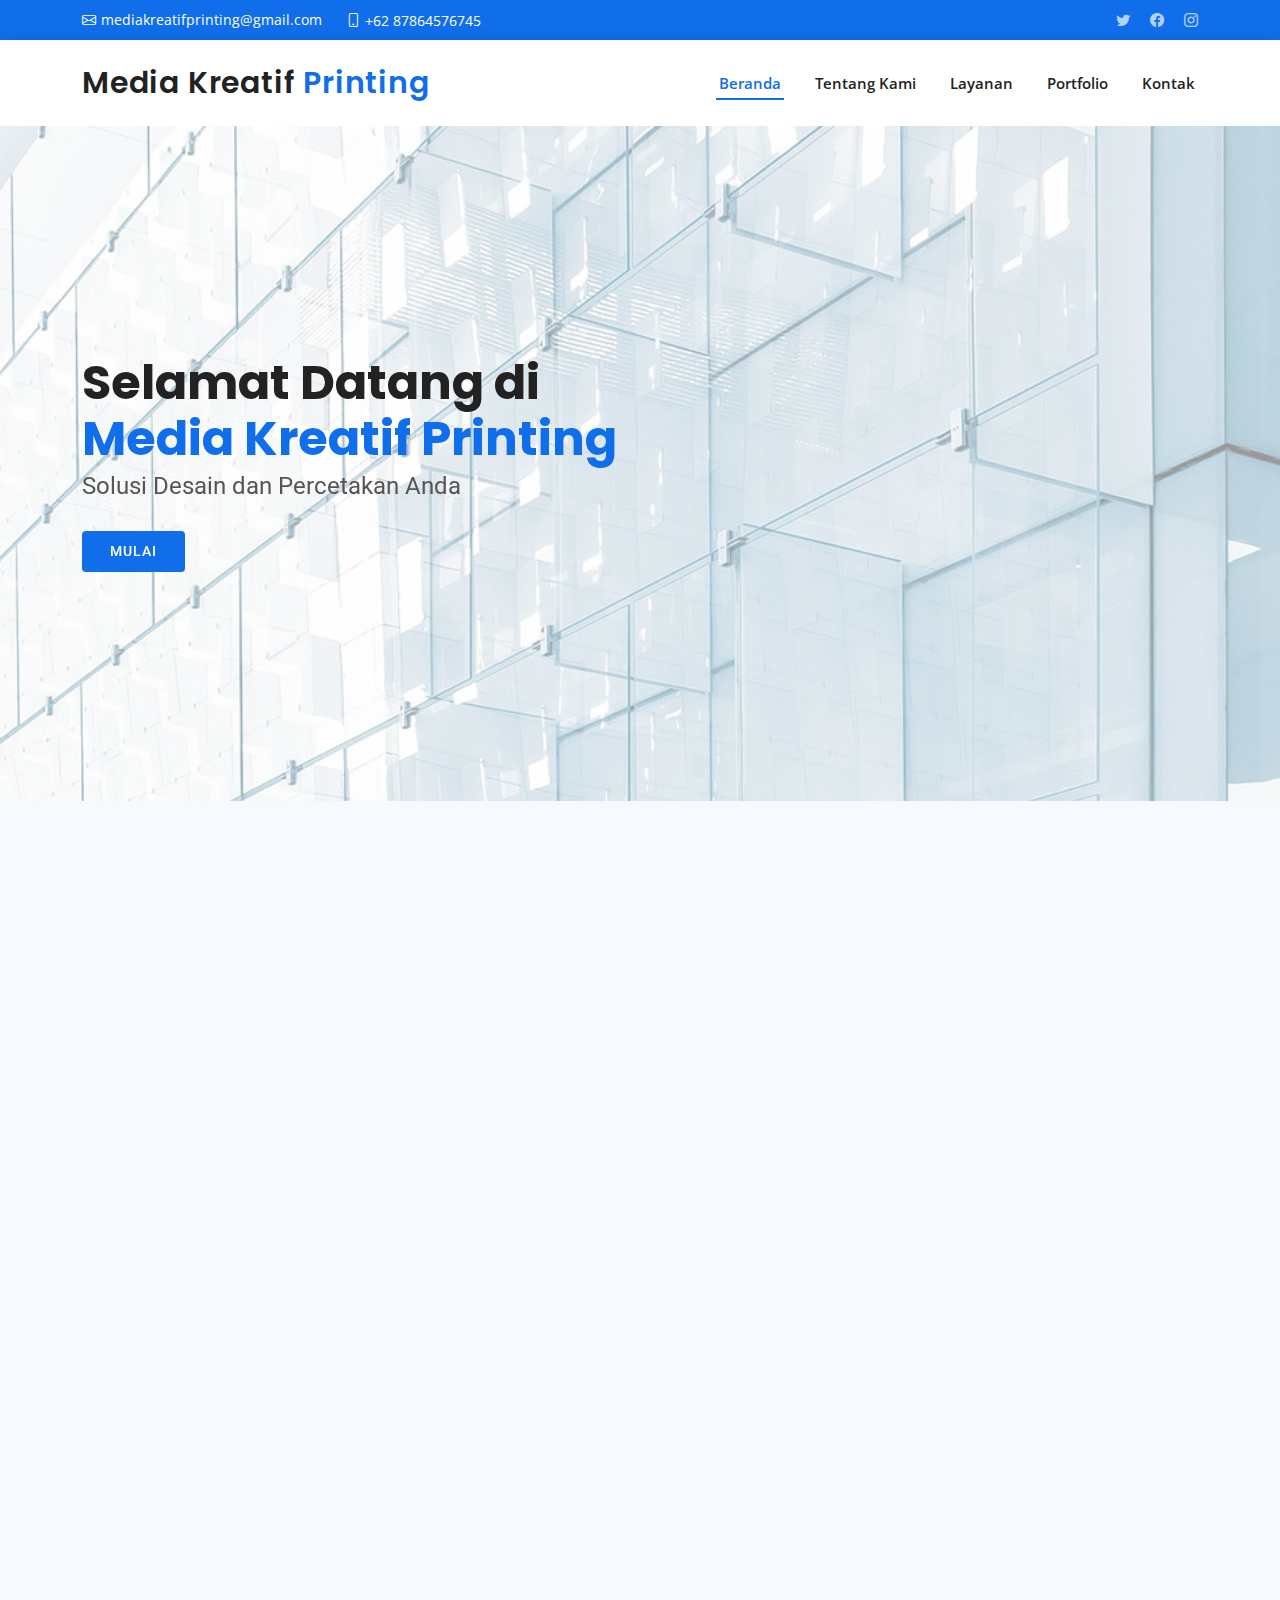
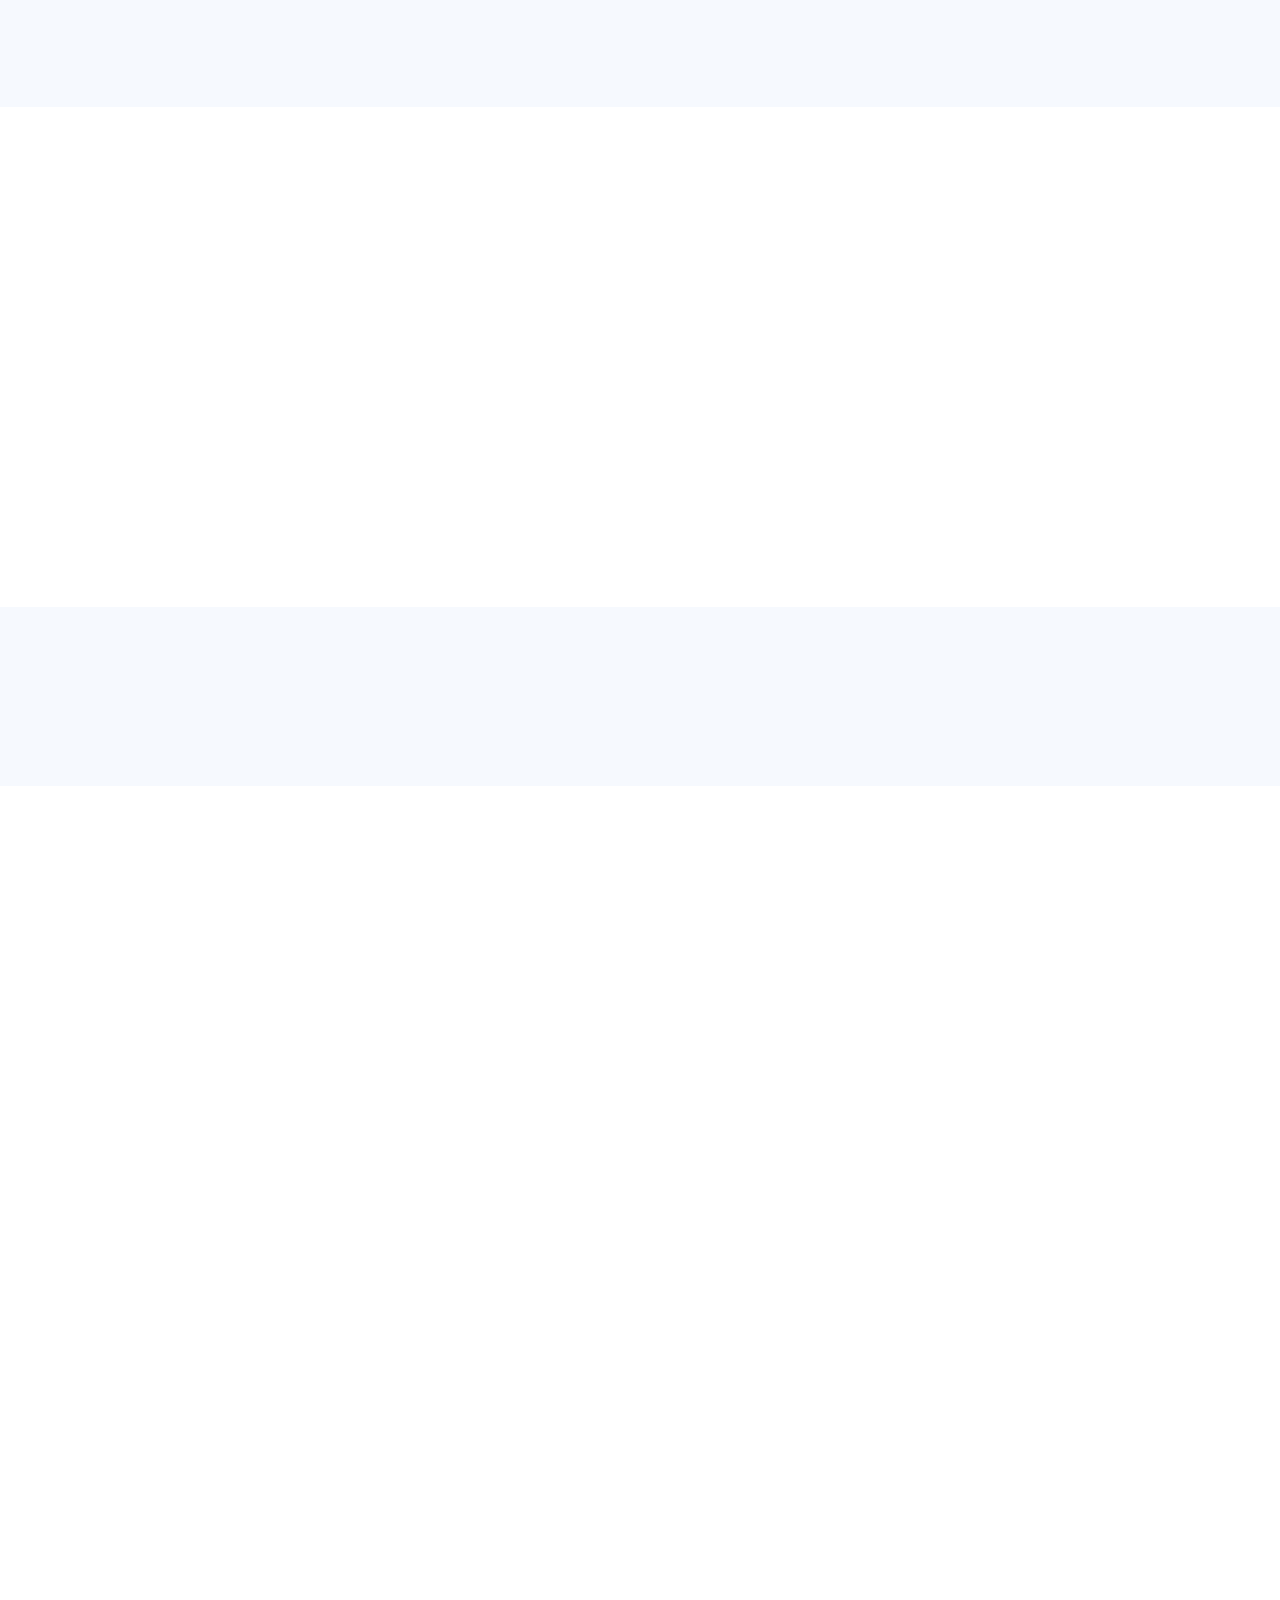
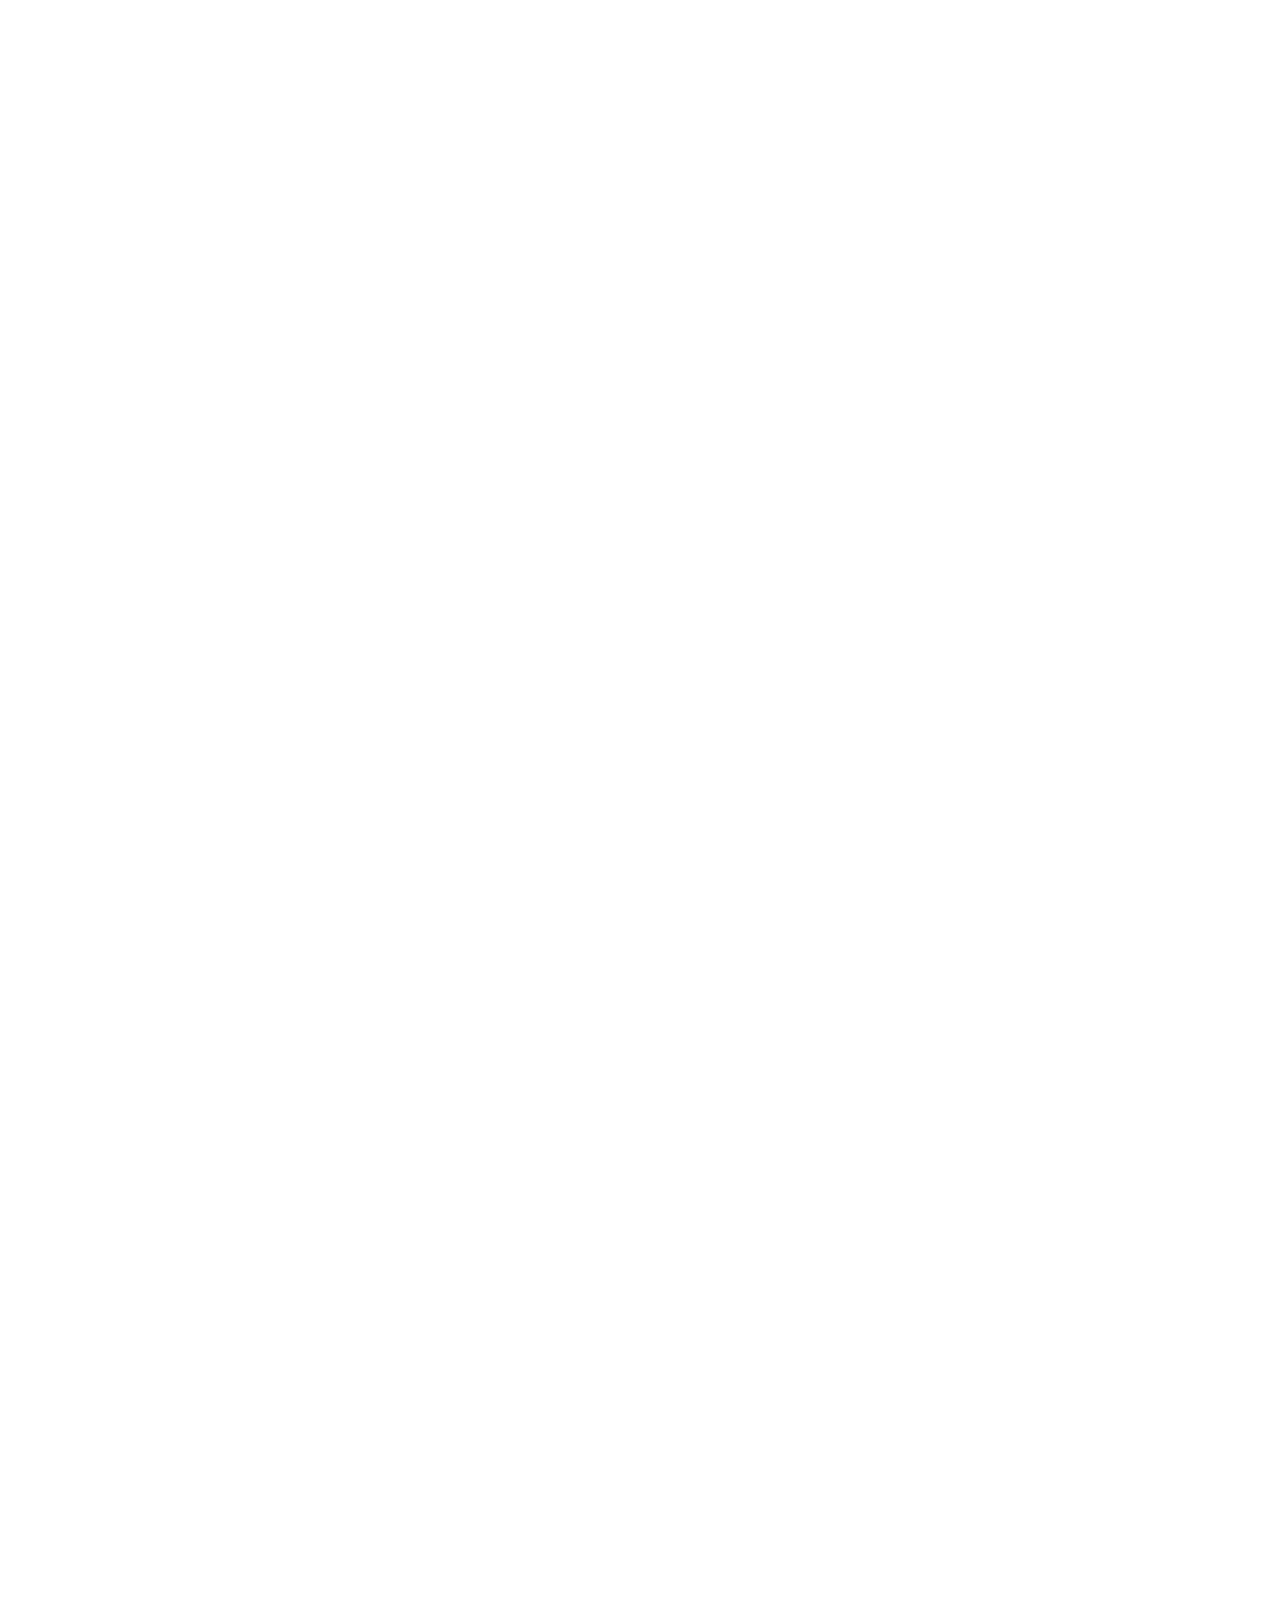
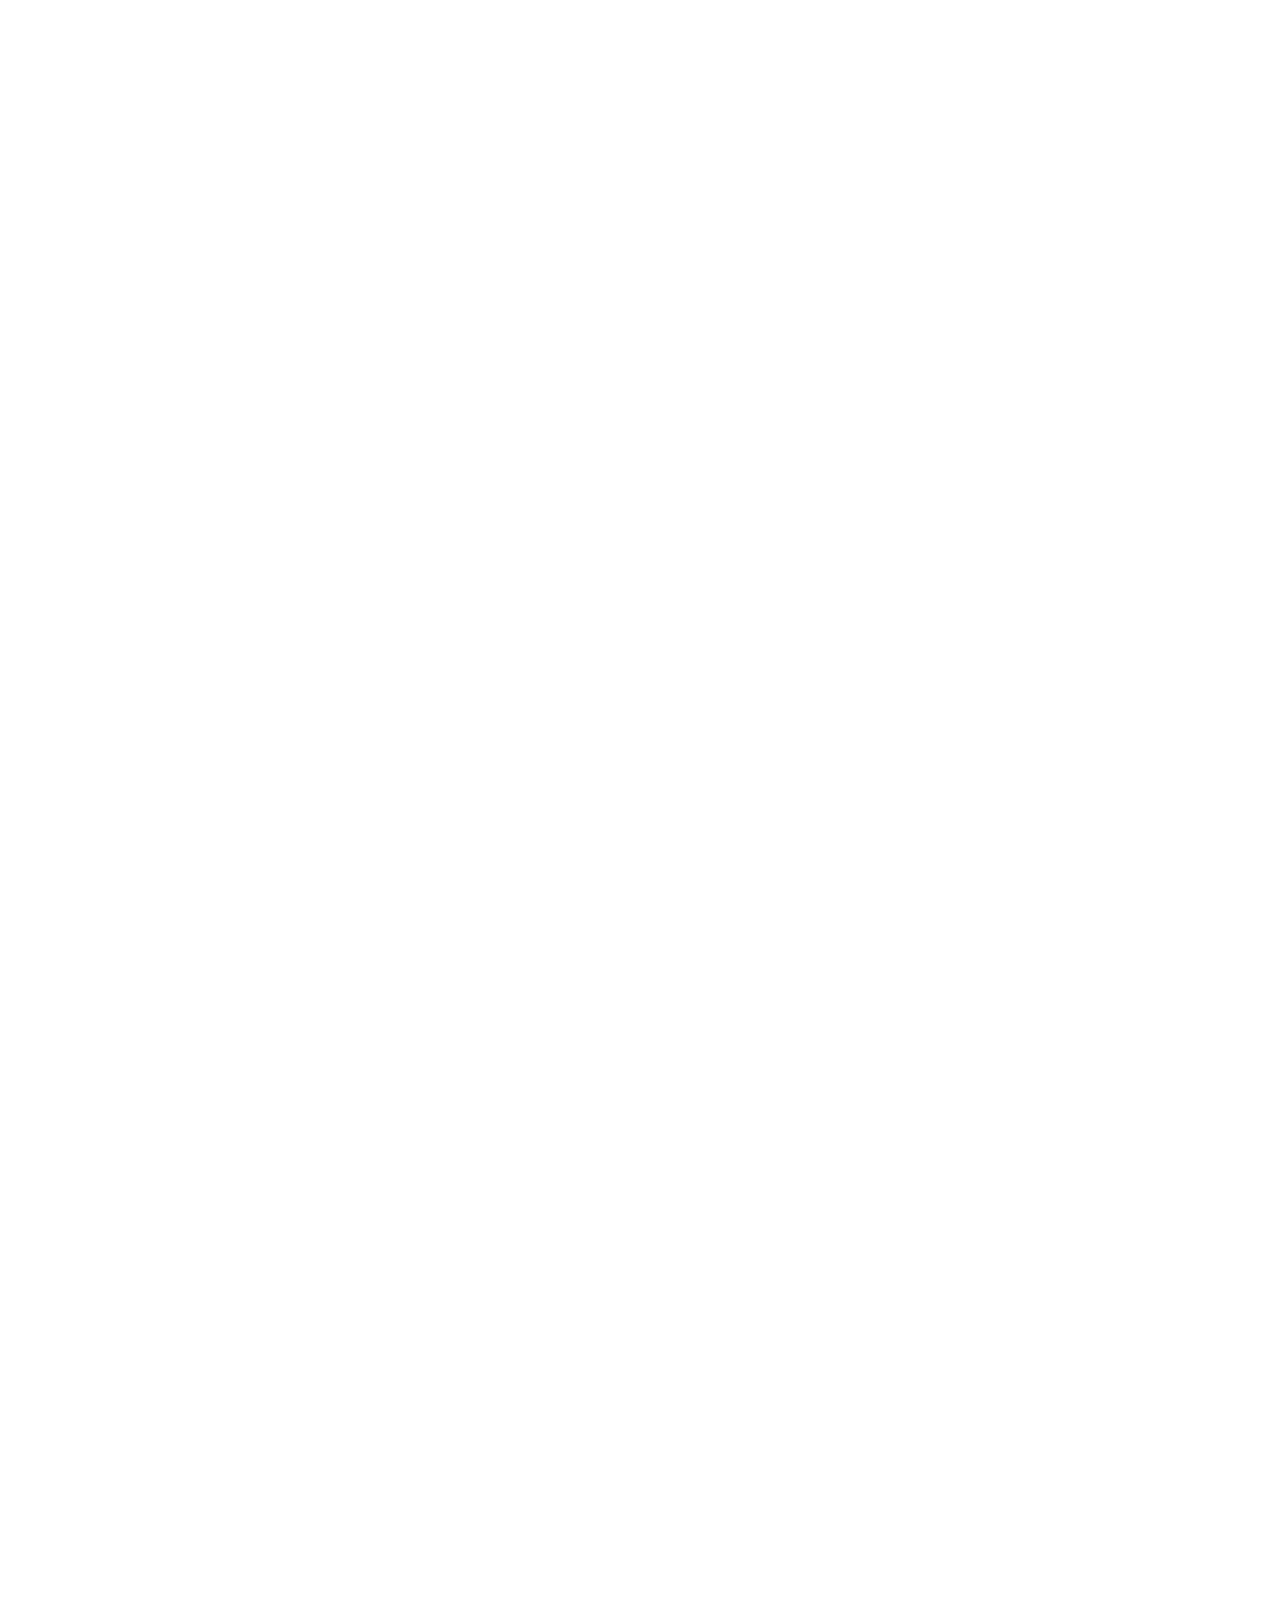
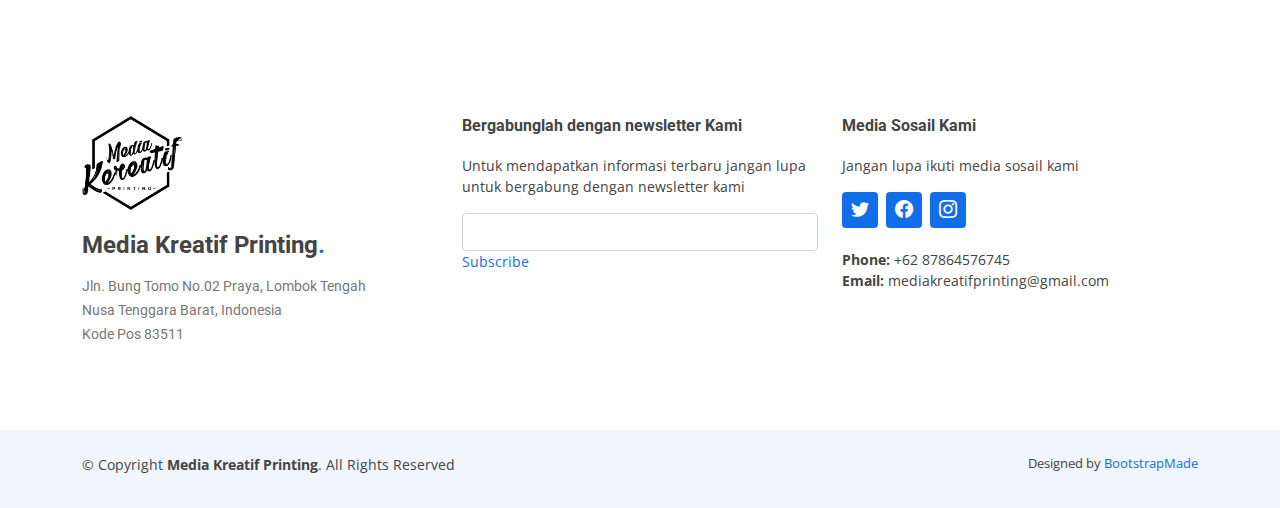
<file: index.html>
<!DOCTYPE html>
<html lang="en">

<head>
  <meta charset="utf-8">
  <meta content="width=device-width, initial-scale=1.0" name="viewport">

  <title>Media Kreatif Printing</title>
  <meta content="" name="description">
  <meta content="" name="keywords">

  <!-- Favicons -->
  <link href="assets/img/favicon.png" rel="icon">
  <link href="assets/img/apple-touch-icon.png" rel="apple-touch-icon">

  <!-- Google Fonts -->
  <link href="https://fonts.googleapis.com/css?family=Open+Sans:300,300i,400,400i,600,600i,700,700i|Roboto:300,300i,400,400i,500,500i,600,600i,700,700i|Poppins:300,300i,400,400i,500,500i,600,600i,700,700i" rel="stylesheet">

  <!-- Vendor CSS Files -->
  <link href="assets/vendor/aos/aos.css" rel="stylesheet">
  <link href="assets/vendor/bootstrap/css/bootstrap.min.css" rel="stylesheet">
  <link href="assets/vendor/bootstrap-icons/bootstrap-icons.css" rel="stylesheet">
  <link href="assets/vendor/boxicons/css/boxicons.min.css" rel="stylesheet">
  <link href="assets/vendor/glightbox/css/glightbox.min.css" rel="stylesheet">
  <link href="assets/vendor/swiper/swiper-bundle.min.css" rel="stylesheet">

  <!-- Template Main CSS File -->
  <link href="assets/css/style.css" rel="stylesheet">

</head>

<body>

  <!-- ======= Top Bar ======= -->
  <section id="topbar" class="d-flex align-items-center">
    <div class="container d-flex justify-content-center justify-content-md-between">
      <div class="contact-info d-flex align-items-center">
        <i class="bi bi-envelope d-flex align-items-center"><a href="mailto:mediakreatifprinting@gmail.com">mediakreatifprinting@gmail.com</a></i>
        <i class="bi bi-phone d-flex align-items-center ms-4"><span>+62 87864576745</span></i>
      </div>
      <div class="social-links d-none d-md-flex align-items-center">
        <a href="https://twitter.com/mediakreatif4" class="twitter" target="_blank"><i class="bi bi-twitter"></i></a>
        <a href="https://www.facebook.com/Media-Kreatif-Printing-100524826062111" target="_blank"><i class="bi bi-facebook"></i></a>
        <a href="https://www.instagram.com/mediakreatifprinting/" class="instagram" target="_blank"><i class="bi bi-instagram"></i></a>
      </div>
    </div>
  </section>

  <!-- ======= Header ======= -->
  <header id="header" class="d-flex align-items-center">
    <div class="container d-flex align-items-center justify-content-between">

      <h1 class="logo"><a href="index.html">Media Kreatif <span>Printing</span></a></h1>
      <!-- Uncomment below if you prefer to use an image logo -->
      <!-- <a href="index.html" class="logo"><img src="assets/img/logo.png" alt=""></a> -->

      <nav id="navbar" class="navbar">
        <ul>
          <li><a class="nav-link scrollto active" href="#hero">Beranda</a></li>
          <li><a class="nav-link scrollto" href="#about">Tentang Kami</a></li>
          <li><a class="nav-link scrollto" href="#services">Layanan</a></li>
          <li><a class="nav-link scrollto " href="#portfolio">Portfolio</a></li>
          <!-- <li><a class="nav-link scrollto" href="#team">Team</a></li> -->
<!--           <li class="dropdown"><a href="#"><span>Drop Down</span> <i class="bi bi-chevron-down"></i></a>
            <ul>
              <li><a href="#">Drop Down 1</a></li>
              <li class="dropdown"><a href="#"><span>Deep Drop Down</span> <i class="bi bi-chevron-right"></i></a>
                <ul>
                  <li><a href="#">Deep Drop Down 1</a></li>
                  <li><a href="#">Deep Drop Down 2</a></li>
                  <li><a href="#">Deep Drop Down 3</a></li>
                  <li><a href="#">Deep Drop Down 4</a></li>
                  <li><a href="#">Deep Drop Down 5</a></li>
                </ul>
              </li>
              <li><a href="#">Drop Down 2</a></li>
              <li><a href="#">Drop Down 3</a></li>
              <li><a href="#">Drop Down 4</a></li>
            </ul>
          </li> -->
          <li><a class="nav-link scrollto" href="#contact">Kontak</a></li>
        </ul>
        <i class="bi bi-list mobile-nav-toggle"></i>
      </nav><!-- .navbar -->

    </div>
  </header><!-- End Header -->

  <!-- ======= Hero Section ======= -->
  <section id="hero" class="d-flex align-items-center">
    <div class="container" data-aos="zoom-out" data-aos-delay="100">
      <h1>Selamat Datang di <br><span> Media Kreatif Printing</span></h1>
      <h2>Solusi Desain dan Percetakan Anda</h2>
      <div class="d-flex">
        <a href="#about" class="btn-get-started scrollto">Mulai</a>
      </div>
    </div>
  </section><!-- End Hero -->

  <main id="main">

    <!-- ======= Featured Services Section ======= -->
<!--     <section id="featured-services" class="featured-services">
      <div class="container" data-aos="fade-up">

        <div class="row">
          <div class="col-md-6 col-lg-3 d-flex align-items-stretch mb-5 mb-lg-0">
            <div class="icon-box" data-aos="fade-up" data-aos-delay="100">
              <div class="icon text-center"><i class="bx bxl-dribbble"></i></div>
              <h4 class="title text-center"><a href="">Desain Logo</a></h4>
              <p class="description text-center">Mendesain sebuah logo yang serius tidaklah mudah, sebaiknya diserahkan kepada yang sudah berpengalaman. Dibutuhkan waktu yang cukup panjang, butuh kreativitas dan proses revisi berulang-ulang</p>
            </div>
          </div>

          <div class="col-md-6 col-lg-3 d-flex align-items-stretch mb-5 mb-lg-0">
            <div class="icon-box" data-aos="fade-up" data-aos-delay="200">
              <div class="icon text-center"><i class="bx bx-file"></i></div>
              <h4 class="title text-center"><a href="">Desain Poster, Brosur & Banner</a></h4>
              <p class="description text-center">Duis aute irure dolor in reprehenderit in voluptate velit esse cillum dolore</p>
            </div>
          </div>

          <div class="col-md-6 col-lg-3 d-flex align-items-stretch mb-5 mb-lg-0">
            <div class="icon-box" data-aos="fade-up" data-aos-delay="300">
              <div class="icon text-center"><i class="bx bx-tachometer"></i></div>
              <h4 class="title text-center"><a href="">Desain Instagram</a></h4>
              <p class="description text-center">Excepteur sint occaecat cupidatat non proident, sunt in culpa qui officia</p>
            </div>
          </div>

          <div class="col-md-6 col-lg-3 d-flex align-items-stretch mb-5 mb-lg-0">
            <div class="icon-box" data-aos="fade-up" data-aos-delay="400">
              <div class="icon text-center"><i class="bx bx-world"></i></div>
              <h4 class="title text-center"><a href="">Desain Kemasan</a></h4>
              <p class="description text-center">At vero eos et accusamus et iusto odio dignissimos ducimus qui blanditiis</p>
            </div>
          </div>

        </div>

      </div>
    </section> -->
    <!-- End Featured Services Section -->

    <!-- ======= About Section ======= -->
    <section id="about" class="about section-bg">
      <div class="container" data-aos="fade-up">

        <div class="section-title">
          <h2>Tentang Kami</h2>
          <h3>Cari Tahu Lebih Banyak <span>Tentang Kami</span></h3>
          <p>Media Kreatif Printing didirikan pada tahun 2018 yang bergerak di bidang usaha Desain Grafis dan Percetakan. </p>
        </div>

        <div class="row">
          <div class="col-lg-6" data-aos="fade-right" data-aos-delay="100">
            <img src="assets/img/about.jpg" class="img-fluid" alt="">
          </div>
          <div class="col-lg-6 pt-4 pt-lg-0 content d-flex flex-column justify-content-center" data-aos="fade-up" data-aos-delay="100">
            <h3>Adapun layanan yang kami berikan mencakup </h3>
            <p class="fst-italic">
              Desain Logo dan Brend, Percetakan buku, Meda promosi, Corporate Identity, Berbagai jenis kartu dan Sablon. 
            </p>
            <br>
             <h3>Visi Dan Misi </h3>
            <ul>
              <li>
                <i class="bx bx-store-alt"></i>
                <div>
                  <h5>Visi </h5>
                  <p>Menjadi perusahaan yang memberikan solusi desain yang berkualitas dan hasil cetak premium dan standar industri nasional</p>
                </div>
              </li>
              <li>
                <i class="bx bx-images"></i>
                <div>
                  <h5>Misi</h5>
                  <p>1. Improvisasi produksi, teknologi & manajemen  yang berkesinambungan</p>
                  <p>2. Hasil produksi / cetakan berkualitas premium & unggul dengan harga kompetitif dan servis yang efisien</p>
                  <p>3. Orientasi berdasar permintaan pelanggan</p>
                </div>
              </li>
            </ul>
            <p>
              Kami berusaha memberikan solusi dan servis yang terbaik bagi semua konsumen kami dengan memberikan servis melalui komunikasi yang jelas dan hasil desain dan cetak berkualitas premium.
            </p>
          </div>
        </div>

      </div>
    </section><!-- End About Section -->

    <!-- ======= Skills Section ======= -->
    <section id="skills" class="skills">
      <div class="container" data-aos="fade-up">

        <div class="row skills-content">

          <div class="col-lg-6">

            <div class="progress">
              <span class="skill">CorelDraw<i class="val">100%</i></span>
              <div class="progress-bar-wrap">
                <div class="progress-bar" role="progressbar" aria-valuenow="100" aria-valuemin="0" aria-valuemax="100"></div>
              </div>
            </div>

            <div class="progress">
              <span class="skill">Adobe Ilustrator<i class="val">90%</i></span>
              <div class="progress-bar-wrap">
                <div class="progress-bar" role="progressbar" aria-valuenow="90" aria-valuemin="0" aria-valuemax="100"></div>
              </div>
            </div>
          </div>

          <div class="col-lg-6">

            <div class="progress">
              <span class="skill">Gravit Designer<i class="val">80%</i></span>
              <div class="progress-bar-wrap">
                <div class="progress-bar" role="progressbar" aria-valuenow="80" aria-valuemin="0" aria-valuemax="100"></div>
              </div>
            </div>

            <div class="progress">
              <span class="skill">Adobe Photosop<i class="val">90%</i></span>
              <div class="progress-bar-wrap">
                <div class="progress-bar" role="progressbar" aria-valuenow="90" aria-valuemin="0" aria-valuemax="100"></div>
              </div>
            </div>

          </div>

        </div>

      </div>
    </section><!-- End Skills Section -->

    <!-- ======= Counts Section ======= -->
    <section id="counts" class="counts">
      <div class="container" data-aos="fade-up">

        <div class="row">

          <div class="col-lg-4 col-md-6">
            <div class="count-box">
              <i class="bi bi-emoji-smile"></i>
              <span data-purecounter-start="0" data-purecounter-end="30" data-purecounter-duration="1" class="purecounter"></span>
              <p>Happy Clients</p>
            </div>
          </div>

          <div class="col-lg-4 col-md-6 mt-5 mt-md-0">
            <div class="count-box">
              <i class="bi bi-journal-richtext"></i>
              <span data-purecounter-start="0" data-purecounter-end="25" data-purecounter-duration="1" class="purecounter"></span>
              <p>Projects</p>
            </div>
          </div>

          <div class="col-lg-4 col-md-6 mt-5 mt-lg-0">
            <div class="count-box">
              <i class="bi bi-people"></i>
              <span data-purecounter-start="0" data-purecounter-end="4" data-purecounter-duration="1" class="purecounter"></span>
              <p>Hard Workers</p>
            </div>
          </div>

        </div>

      </div>
    </section><!-- End Counts Section -->

    <!-- ======= Clients Section ======= -->
    <section id="clients" class="clients section-bg">
      <div class="container" data-aos="zoom-in">

        <div class="row">

          <div class="col-lg-2 col-md-4 col-6 d-flex align-items-center justify-content-center">
            <img src="assets/img/clients/client-1.png" class="img-fluid" alt="">
          </div>

          <div class="col-lg-2 col-md-4 col-6 d-flex align-items-center justify-content-center">
            <img src="assets/img/clients/client-2.png" class="img-fluid" alt="">
          </div>

          <div class="col-lg-2 col-md-4 col-6 d-flex align-items-center justify-content-center">
            <img src="assets/img/clients/client-3.png" class="img-fluid" alt="">
          </div>

          <div class="col-lg-2 col-md-4 col-6 d-flex align-items-center justify-content-center">
            <img src="assets/img/clients/client-4.png" class="img-fluid" alt="">
          </div>

          <div class="col-lg-2 col-md-4 col-6 d-flex align-items-center justify-content-center">
            <img src="assets/img/clients/client-5.png" class="img-fluid" alt="">
          </div>

          <div class="col-lg-2 col-md-4 col-6 d-flex align-items-center justify-content-center">
            <img src="assets/img/clients/client-6.png" class="img-fluid" alt="">
          </div>

        </div>

      </div>
    </section>
    <!-- End Clients Section -->

    <!-- ======= Services Section ======= -->
    <section id="services" class="services">
      <div class="container" data-aos="fade-up">

        <div class="section-title">
          <h2>Layanan Kami</h2>
          <h3>Priksa <span>Layanan Kami</span></h3>
          <p>Layanan unggulan yang kami tawarkan antara lain </p>
        </div>

        <div class="row">
          <div class="col-lg-4 col-md-6 d-flex align-items-stretch" data-aos="zoom-in" data-aos-delay="100">
            <div class="icon-box">
              <div class="icon"><i class="bx bxl-dribbble"></i></div>
              <h4><a href="">Logo</a></h4>
              <p> Suatu logo akan membuat masyarakat mengingat dan mengenal suatu bentuk entitas tanpa harus membaca deskripsi maupun penjelasan tentang entitas tersebut.</p>
            </div>
          </div>

          <div class="col-lg-4 col-md-6 d-flex align-items-stretch mt-4 mt-md-0" data-aos="zoom-in" data-aos-delay="200">
            <div class="icon-box">
              <div class="icon"><i class="bx bx-file"></i></div>
              <h4><a href="">Poster</a></h4>
              <p>Poster adalah karya seni atau desain grafis yang memuat komposisi gambar dan huruf di atas kertas berukuran besar atau kecil. Poster bisa menjadi sarana iklan, pendidikan, propaganda, sosialisasi dan dekorasi.</p>
            </div>
          </div>

          <div class="col-lg-4 col-md-6 d-flex align-items-stretch mt-4 mt-lg-0" data-aos="zoom-in" data-aos-delay="300">
            <div class="icon-box">
              <div class="icon"><i class="bx bx-tachometer"></i></div>
              <h4><a href="">Banner</a></h4>
              <p>Banner adalah suatu media informasi non personal yang berisi pesan promosi, yang bertujuan untuk menjual atau sekadar untuk memperkenalkan sesuatu kepada orang banyak</p>
            </div>
          </div>

          <div class="col-lg-4 col-md-6 d-flex align-items-stretch mt-4" data-aos="zoom-in" data-aos-delay="100">
            <div class="icon-box">
              <div class="icon"><i class="bx bx-world"></i></div>
              <h4><a href="">Brosur</a></h4>
              <p>Brosur adalah salah satu media periklanan, Bentuk umum dalam sebuah brosur ialah selembar kertas yang berisi kata-kata dan gambar.</p>
            </div>
          </div>

          <div class="col-lg-4 col-md-6 d-flex align-items-stretch mt-4" data-aos="zoom-in" data-aos-delay="200">
            <div class="icon-box">
              <div class="icon"><i class="bx bx-slideshow"></i></div>
              <h4><a href="">Desain Instagram</a></h4>
              <p>Untuk membuat feed Instagram yang menarik perlu rencana desain yang baik pula. Desain postingan Instagram yang menarik tentu menjadi poin plus di mata konsumen atau audiens yang berkunjung ke profile Instagram.</p>
            </div>
          </div>

          <div class="col-lg-4 col-md-6 d-flex align-items-stretch mt-4" data-aos="zoom-in" data-aos-delay="300">
            <div class="icon-box">
              <div class="icon"><i class="bx bx-arch"></i></div>
              <h4><a href="">Desain Kemasan</a></h4>
              <p>Desain kemasan produk, desain mempunyai peran cukup vital dalam menentukan visual produk. Hal pertama yang akan konsumen lihat dan cermati saat membeli produk adalah kemasannya. Tampilan kemasan dengan visual yang menarik serta unik.</p>
            </div>
          </div>

        </div>

      </div>
    </section><!-- End Services Section -->

    <!-- ======= Testimonials Section ======= -->
<!--     <section id="testimonials" class="testimonials">
      <div class="container" data-aos="zoom-in">

        <div class="testimonials-slider swiper" data-aos="fade-up" data-aos-delay="100">
          <div class="swiper-wrapper">

            <div class="swiper-slide">
              <div class="testimonial-item">
                <img src="assets/img/testimonials/testimonials-1.jpg" class="testimonial-img" alt="">
                <h3>Saul Goodman</h3>
                <h4>Ceo &amp; Founder</h4>
                <p>
                  <i class="bx bxs-quote-alt-left quote-icon-left"></i>
                  Proin iaculis purus consequat sem cure digni ssim donec porttitora entum suscipit rhoncus. Accusantium quam, ultricies eget id, aliquam eget nibh et. Maecen aliquam, risus at semper.
                  <i class="bx bxs-quote-alt-right quote-icon-right"></i>
                </p>
              </div>
            </div>

            <div class="swiper-slide">
              <div class="testimonial-item">
                <img src="assets/img/testimonials/testimonials-2.jpg" class="testimonial-img" alt="">
                <h3>Sara Wilsson</h3>
                <h4>Designer</h4>
                <p>
                  <i class="bx bxs-quote-alt-left quote-icon-left"></i>
                  Export tempor illum tamen malis malis eram quae irure esse labore quem cillum quid cillum eram malis quorum velit fore eram velit sunt aliqua noster fugiat irure amet legam anim culpa.
                  <i class="bx bxs-quote-alt-right quote-icon-right"></i>
                </p>
              </div>
            </div>

            <div class="swiper-slide">
              <div class="testimonial-item">
                <img src="assets/img/testimonials/testimonials-3.jpg" class="testimonial-img" alt="">
                <h3>Jena Karlis</h3>
                <h4>Store Owner</h4>
                <p>
                  <i class="bx bxs-quote-alt-left quote-icon-left"></i>
                  Enim nisi quem export duis labore cillum quae magna enim sint quorum nulla quem veniam duis minim tempor labore quem eram duis noster aute amet eram fore quis sint minim.
                  <i class="bx bxs-quote-alt-right quote-icon-right"></i>
                </p>
              </div>
            </div>

            <div class="swiper-slide">
              <div class="testimonial-item">
                <img src="assets/img/testimonials/testimonials-4.jpg" class="testimonial-img" alt="">
                <h3>Matt Brandon</h3>
                <h4>Freelancer</h4>
                <p>
                  <i class="bx bxs-quote-alt-left quote-icon-left"></i>
                  Fugiat enim eram quae cillum dolore dolor amet nulla culpa multos export minim fugiat minim velit minim dolor enim duis veniam ipsum anim magna sunt elit fore quem dolore labore illum veniam.
                  <i class="bx bxs-quote-alt-right quote-icon-right"></i>
                </p>
              </div>
            </div>

            <div class="swiper-slide">
              <div class="testimonial-item">
                <img src="assets/img/testimonials/testimonials-5.jpg" class="testimonial-img" alt="">
                <h3>John Larson</h3>
                <h4>Entrepreneur</h4>
                <p>
                  <i class="bx bxs-quote-alt-left quote-icon-left"></i>
                  Quis quorum aliqua sint quem legam fore sunt eram irure aliqua veniam tempor noster veniam enim culpa labore duis sunt culpa nulla illum cillum fugiat legam esse veniam culpa fore nisi cillum quid.
                  <i class="bx bxs-quote-alt-right quote-icon-right"></i>
                </p>
              </div>
            </div>

          </div>
          <div class="swiper-pagination"></div>
        </div>

      </div>
    </section> -->
    <!-- End Testimonials Section -->

    <!-- ======= Portfolio Section ======= -->
    <section id="portfolio" class="portfolio">
      <div class="container" data-aos="fade-up">

        <div class="section-title">
          <h2>Portfolio</h2>
          <h3>Cek <span>Portofolio kami</span></h3>
          <p></p>
        </div>

        <div class="row" data-aos="fade-up" data-aos-delay="100">
          <div class="col-lg-12 d-flex justify-content-center">
            <ul id="portfolio-flters">
              <li data-filter="*" class="filter-active">Semua</li>
              <li data-filter=".filter-app">Logo</li>
              <li data-filter=".filter-card">Brosur</li>
              <li data-filter=".filter-web">Desan Kemasan Dan Banner</li>
            </ul>
          </div>
        </div>

        <div class="row portfolio-container" data-aos="fade-up" data-aos-delay="200">

          <div class="col-lg-4 col-md-6 portfolio-item filter-app">
            <img src="assets/img/portfolio/portfolio-1.jpg" class="img-fluid" alt="">
            <div class="portfolio-info">
              <h4>App 1</h4>
              <p>App</p>
              <a href="assets/img/portfolio/portfolio-1.jpg" data-gallery="portfolioGallery" class="portfolio-lightbox preview-link" title="App 1"><i class="bx bx-plus"></i></a>
              <a href="portfolio-details.html" class="details-link" title="More Details"><i class="bx bx-link"></i></a>
            </div>
          </div>

          <div class="col-lg-4 col-md-6 portfolio-item filter-web">
            <img src="assets/img/portfolio/portfolio-2.jpg" class="img-fluid" alt="">
            <div class="portfolio-info">
              <h4>Web 3</h4>
              <p>Web</p>
              <a href="assets/img/portfolio/portfolio-2.jpg" data-gallery="portfolioGallery" class="portfolio-lightbox preview-link" title="Web 3"><i class="bx bx-plus"></i></a>
              <a href="portfolio-details.html" class="details-link" title="More Details"><i class="bx bx-link"></i></a>
            </div>
          </div>

          <div class="col-lg-4 col-md-6 portfolio-item filter-app">
            <img src="assets/img/portfolio/portfolio-3.jpg" class="img-fluid" alt="">
            <div class="portfolio-info">
              <h4>App 2</h4>
              <p>App</p>
              <a href="assets/img/portfolio/portfolio-3.jpg" data-gallery="portfolioGallery" class="portfolio-lightbox preview-link" title="App 2"><i class="bx bx-plus"></i></a>
              <a href="portfolio-details.html" class="details-link" title="More Details"><i class="bx bx-link"></i></a>
            </div>
          </div>

          <div class="col-lg-4 col-md-6 portfolio-item filter-card">
            <img src="assets/img/portfolio/portfolio-4.jpg" class="img-fluid" alt="">
            <div class="portfolio-info">
              <h4>Card 2</h4>
              <p>Card</p>
              <a href="assets/img/portfolio/portfolio-4.jpg" data-gallery="portfolioGallery" class="portfolio-lightbox preview-link" title="Card 2"><i class="bx bx-plus"></i></a>
              <a href="portfolio-details.html" class="details-link" title="More Details"><i class="bx bx-link"></i></a>
            </div>
          </div>

          <div class="col-lg-4 col-md-6 portfolio-item filter-web">
            <img src="assets/img/portfolio/portfolio-5.jpg" class="img-fluid" alt="">
            <div class="portfolio-info">
              <h4>Web 2</h4>
              <p>Web</p>
              <a href="assets/img/portfolio/portfolio-5.jpg" data-gallery="portfolioGallery" class="portfolio-lightbox preview-link" title="Web 2"><i class="bx bx-plus"></i></a>
              <a href="portfolio-details.html" class="details-link" title="More Details"><i class="bx bx-link"></i></a>
            </div>
          </div>

          <div class="col-lg-4 col-md-6 portfolio-item filter-app">
            <img src="assets/img/portfolio/portfolio-6.jpg" class="img-fluid" alt="">
            <div class="portfolio-info">
              <h4>App 3</h4>
              <p>App</p>
              <a href="assets/img/portfolio/portfolio-6.jpg" data-gallery="portfolioGallery" class="portfolio-lightbox preview-link" title="App 3"><i class="bx bx-plus"></i></a>
              <a href="portfolio-details.html" class="details-link" title="More Details"><i class="bx bx-link"></i></a>
            </div>
          </div>

          <div class="col-lg-4 col-md-6 portfolio-item filter-card">
            <img src="assets/img/portfolio/portfolio-7.jpg" class="img-fluid" alt="">
            <div class="portfolio-info">
              <h4>Card 1</h4>
              <p>Card</p>
              <a href="assets/img/portfolio/portfolio-7.jpg" data-gallery="portfolioGallery" class="portfolio-lightbox preview-link" title="Card 1"><i class="bx bx-plus"></i></a>
              <a href="portfolio-details.html" class="details-link" title="More Details"><i class="bx bx-link"></i></a>
            </div>
          </div>

          <div class="col-lg-4 col-md-6 portfolio-item filter-card">
            <img src="assets/img/portfolio/portfolio-8.jpg" class="img-fluid" alt="">
            <div class="portfolio-info">
              <h4>Card 3</h4>
              <p>Card</p>
              <a href="assets/img/portfolio/portfolio-8.jpg" data-gallery="portfolioGallery" class="portfolio-lightbox preview-link" title="Card 3"><i class="bx bx-plus"></i></a>
              <a href="portfolio-details.html" class="details-link" title="More Details"><i class="bx bx-link"></i></a>
            </div>
          </div>

          <div class="col-lg-4 col-md-6 portfolio-item filter-web">
            <img src="assets/img/portfolio/portfolio-9.jpg" class="img-fluid" alt="">
            <div class="portfolio-info">
              <h4>Web 3</h4>
              <p>Web</p>
              <a href="assets/img/portfolio/portfolio-9.jpg" data-gallery="portfolioGallery" class="portfolio-lightbox preview-link" title="Web 3"><i class="bx bx-plus"></i></a>
              <a href="portfolio-details.html" class="details-link" title="More Details"><i class="bx bx-link"></i></a>
            </div>
          </div>
          <div class="col-lg-4 col-md-6 portfolio-item filter-app">
            <img src="assets/img/portfolio/halulogo.png" class="img-fluid" alt="">
            <div class="portfolio-info">
              <h4>App 4</h4>
              <p>App</p>
              <a href="assets/img/portfolio/halulogo.png" data-gallery="portfolioGallery" class="portfolio-lightbox preview-link" title="App 3"><i class="bx bx-plus"></i></a>
              <a href="portfolio-details.html" class="details-link" title="More Details"><i class="bx bx-link"></i></a>
            </div>
          </div>

        </div>

      </div>
    </section><!-- End Portfolio Section -->

    <!-- ======= Team Section ======= -->
<!--     <section id="team" class="team section-bg">
      <div class="container" data-aos="fade-up">

        <div class="section-title">
          <h2>Team</h2>
          <h3>Our Hardworking <span>Team</span></h3>
          <p>Ut possimus qui ut temporibus culpa velit eveniet modi omnis est adipisci expedita at voluptas atque vitae autem.</p>
        </div>

        <div class="row">

          <div class="col-lg-3 col-md-6 d-flex align-items-stretch" data-aos="fade-up" data-aos-delay="100">
            <div class="member">
              <div class="member-img">
                <img src="assets/img/team/team-1.jpg" class="img-fluid" alt="">
                <div class="social">
                  <a href=""><i class="bi bi-twitter"></i></a>
                  <a href=""><i class="bi bi-facebook"></i></a>
                  <a href=""><i class="bi bi-instagram"></i></a>
                  <a href=""><i class="bi bi-linkedin"></i></a>
                </div>
              </div>
              <div class="member-info">
                <h4>Walter White</h4>
                <span>Chief Executive Officer</span>
              </div>
            </div>
          </div>

          <div class="col-lg-3 col-md-6 d-flex align-items-stretch" data-aos="fade-up" data-aos-delay="200">
            <div class="member">
              <div class="member-img">
                <img src="assets/img/team/team-2.jpg" class="img-fluid" alt="">
                <div class="social">
                  <a href=""><i class="bi bi-twitter"></i></a>
                  <a href=""><i class="bi bi-facebook"></i></a>
                  <a href=""><i class="bi bi-instagram"></i></a>
                  <a href=""><i class="bi bi-linkedin"></i></a>
                </div>
              </div>
              <div class="member-info">
                <h4>Sarah Jhonson</h4>
                <span>Product Manager</span>
              </div>
            </div>
          </div>

          <div class="col-lg-3 col-md-6 d-flex align-items-stretch" data-aos="fade-up" data-aos-delay="300">
            <div class="member">
              <div class="member-img">
                <img src="assets/img/team/team-3.jpg" class="img-fluid" alt="">
                <div class="social">
                  <a href=""><i class="bi bi-twitter"></i></a>
                  <a href=""><i class="bi bi-facebook"></i></a>
                  <a href=""><i class="bi bi-instagram"></i></a>
                  <a href=""><i class="bi bi-linkedin"></i></a>
                </div>
              </div>
              <div class="member-info">
                <h4>William Anderson</h4>
                <span>CTO</span>
              </div>
            </div>
          </div>

          <div class="col-lg-3 col-md-6 d-flex align-items-stretch" data-aos="fade-up" data-aos-delay="400">
            <div class="member">
              <div class="member-img">
                <img src="assets/img/team/team-4.jpg" class="img-fluid" alt="">
                <div class="social">
                  <a href=""><i class="bi bi-twitter"></i></a>
                  <a href=""><i class="bi bi-facebook"></i></a>
                  <a href=""><i class="bi bi-instagram"></i></a>
                  <a href=""><i class="bi bi-linkedin"></i></a>
                </div>
              </div>
              <div class="member-info">
                <h4>Amanda Jepson</h4>
                <span>Accountant</span>
              </div>
            </div>
          </div>

        </div>

      </div>
    </section> -->
    <!-- End Team Section -->

    <!-- ======= Pricing Section ======= -->
<!--     <section id="pricing" class="pricing">
      <div class="container" data-aos="fade-up">

        <div class="section-title">
          <h2>Pricing</h2>
          <h3>Check our <span>Pricing</span></h3>
          <p>Ut possimus qui ut temporibus culpa velit eveniet modi omnis est adipisci expedita at voluptas atque vitae autem.</p>
        </div>

        <div class="row">

          <div class="col-lg-3 col-md-6" data-aos="fade-up" data-aos-delay="100">
            <div class="box">
              <h3>Free</h3>
              <h4><sup>$</sup>0<span> / month</span></h4>
              <ul>
                <li>Aida dere</li>
                <li>Nec feugiat nisl</li>
                <li>Nulla at volutpat dola</li>
                <li class="na">Pharetra massa</li>
                <li class="na">Massa ultricies mi</li>
              </ul>
              <div class="btn-wrap">
                <a href="#" class="btn-buy">Buy Now</a>
              </div>
            </div>
          </div>

          <div class="col-lg-3 col-md-6 mt-4 mt-md-0" data-aos="fade-up" data-aos-delay="200">
            <div class="box featured">
              <h3>Business</h3>
              <h4><sup>$</sup>19<span> / month</span></h4>
              <ul>
                <li>Aida dere</li>
                <li>Nec feugiat nisl</li>
                <li>Nulla at volutpat dola</li>
                <li>Pharetra massa</li>
                <li class="na">Massa ultricies mi</li>
              </ul>
              <div class="btn-wrap">
                <a href="#" class="btn-buy">Buy Now</a>
              </div>
            </div>
          </div>

          <div class="col-lg-3 col-md-6 mt-4 mt-lg-0" data-aos="fade-up" data-aos-delay="300">
            <div class="box">
              <h3>Developer</h3>
              <h4><sup>$</sup>29<span> / month</span></h4>
              <ul>
                <li>Aida dere</li>
                <li>Nec feugiat nisl</li>
                <li>Nulla at volutpat dola</li>
                <li>Pharetra massa</li>
                <li>Massa ultricies mi</li>
              </ul>
              <div class="btn-wrap">
                <a href="#" class="btn-buy">Buy Now</a>
              </div>
            </div>
          </div>

          <div class="col-lg-3 col-md-6 mt-4 mt-lg-0" data-aos="fade-up" data-aos-delay="400">
            <div class="box">
              <span class="advanced">Advanced</span>
              <h3>Ultimate</h3>
              <h4><sup>$</sup>49<span> / month</span></h4>
              <ul>
                <li>Aida dere</li>
                <li>Nec feugiat nisl</li>
                <li>Nulla at volutpat dola</li>
                <li>Pharetra massa</li>
                <li>Massa ultricies mi</li>
              </ul>
              <div class="btn-wrap">
                <a href="#" class="btn-buy">Buy Now</a>
              </div>
            </div>
          </div>

        </div>

      </div>
    </section> -->
    <!-- End Pricing Section -->

    <!-- ======= Contact Section ======= -->
    <section id="contact" class="contact">
      <div class="container" data-aos="fade-up">

        <div class="section-title">
          <h2>Hubungi</h2>
          <h3><span>Hubungi kami</span></h3>
          <p>Jangan sungkan untuk menghubungi kami</p>
        </div>

        <div class="row" data-aos="fade-up" data-aos-delay="100">
          <div class="col-lg-6">
            <div class="info-box mb-4">
              <i class="bx bx-map"></i>
              <h3>Alamat: </h3>
              <p>Jln. Bung Tomo No.02 Kauman Praya
Lombok Tengah, Nusa Tenggara Barat - Indonesia</p>
            </div>
          </div>

          <div class="col-lg-3 col-md-6">
            <div class="info-box  mb-4">
              <i class="bx bx-envelope"></i>
              <h3>Email Kami</h3>
              <p>mediakreatifprinting@gmail.com</p>
            </div>
          </div>

          <div class="col-lg-3 col-md-6">
            <div class="info-box  mb-4">
              <i class="bx bx-phone-call"></i>
              <h3>Telp</h3>
              <p>+62 87864576745
</p>
            </div>
          </div>

        </div>

        <div class="row" data-aos="fade-up" data-aos-delay="100">

          <div class="col-lg-6 ">
            <iframe src="https://www.google.com/maps/embed?pb=!1m14!1m8!1m3!1d15775.43445018952!2d116.27081!3d-8.704974!3m2!1i1024!2i768!4f13.1!3m3!1m2!1s0x0%3A0x22c64a54032f9a43!2sGrema%20Nusantara!5e0!3m2!1sen!2sid!4v1657182460694!5m2!1sen!2sid" width="500" height="450" style="border:0;" allowfullscreen="" loading="lazy" referrerpolicy="no-referrer-when-downgrade"></iframe>
          </div>

          <div class="col-lg-6">
            <form action="forms/contact.php" method="post" role="form" class="php-email-form">
              <div class="row">
                <div class="col form-group">
                  <input type="text" name="name" class="form-control" id="name" placeholder="Your Name" required>
                </div>
                <div class="col form-group">
                  <input type="email" class="form-control" name="email" id="email" placeholder="Your Email" required>
                </div>
              </div>
              <div class="form-group">
                <input type="text" class="form-control" name="subject" id="subject" placeholder="Subject" required>
              </div>
              <div class="form-group">
                <textarea class="form-control" name="message" rows="5" placeholder="Message" required></textarea>
              </div>
              <div class="my-3">
                <div class="loading">Loading</div>
                <div class="error-message"></div>
                <div class="sent-message">Your message has been sent. Thank you!</div>
              </div>
              <div class="text-center"><button type="submit">Send Message</button></div>
            </form>
          </div>

        </div>

      </div>
    </section><!-- End Contact Section -->

  </main><!-- End #main -->

  <!-- ======= Footer ======= -->
  <footer id="footer">

<!--     <div class="footer-newsletter">
      <div class="container">
        <div class="row justify-content-center">
          <div class="col-lg-6">
            <h4>Join Our Newsletter</h4>
            <p>Tamen quem nulla quae legam multos aute sint culpa legam noster magna</p>
            <form action="" method="post">
              <input type="email" name="email"><input type="submit" value="Subscribe">
            </form>
          </div>
        </div>
      </div>
    </div> -->

    <div class="footer-top">
      <div class="container">
        <div class="row">
          <div class="col-lg-4 col-md-6 footer-contact">
            <div><img src="assets/img/logomkp.png" width="100"></div><br>
            <h3>Media Kreatif Printing<span>.</span></h3>
            <p>
              Jln. Bung Tomo No.02 Praya, Lombok Tengah <br>
              Nusa Tenggara Barat, Indonesia <br>
              Kode Pos 83511<br><br>
            </p>
          </div>
          <div class="col-lg-4 col-md-6 footer-links">
            <h4>Bergabunglah dengan newsletter Kami</h4>
            <p>Untuk mendapatkan informasi terbaru jangan lupa untuk bergabung dengan newsletter kami</p>
            <form action="" method="post">
              <input type="email" name="email" class="form-control">
              <!-- <input type="submit" value="Subscribe"> -->
              <a href="">Subscribe</a>
            </form>
          </div>
          <div class="col-lg-4 col-md-6 footer-links">
            <h4>Media Sosail Kami</h4>
            <p>Jangan lupa ikuti media sosail kami</p>
            <div class="social-links mt-3">
                <a href="https://twitter.com/mediakreatif4" class="twitter" target="_blank"><i class="bi bi-twitter"></i></a>
                <a href="https://www.facebook.com/Media-Kreatif-Printing-100524826062111" target="_blank"><i class="bi bi-facebook"></i></a>
                <a href="https://www.instagram.com/mediakreatifprinting/" class="instagram" target="_blank"><i class="bi bi-instagram"></i></a>
            </div>
            <br>
              <strong>Phone:</strong> +62 87864576745<br>
              <strong>Email:</strong> mediakreatifprinting@gmail.com<br>
          </div>

        </div>
      </div>
    </div>

    <div class="container py-4">
      <div class="copyright">
        &copy; Copyright <strong><span>Media Kreatif Printing</span></strong>. All Rights Reserved
      </div>
      <div class="credits">
        <!-- All the links in the footer should remain intact. -->
        <!-- You can delete the links only if you purchased the pro version. -->
        <!-- Licensing information: https://bootstrapmade.com/license/ -->
        <!-- Purchase the pro version with working PHP/AJAX contact form: https://bootstrapmade.com/bizland-bootstrap-business-template/ -->
        Designed by <a href="https://bootstrapmade.com/">BootstrapMade</a>
      </div>
    </div>
  </footer><!-- End Footer -->

  <div id="preloader"></div>
  <a href="#" class="back-to-top d-flex align-items-center justify-content-center"><i class="bi bi-arrow-up-short"></i></a>

  <!-- Vendor JS Files -->
  <script src="assets/vendor/purecounter/purecounter.js"></script>
  <script src="assets/vendor/aos/aos.js"></script>
  <script src="assets/vendor/bootstrap/js/bootstrap.bundle.min.js"></script>
  <script src="assets/vendor/glightbox/js/glightbox.min.js"></script>
  <script src="assets/vendor/isotope-layout/isotope.pkgd.min.js"></script>
  <script src="assets/vendor/swiper/swiper-bundle.min.js"></script>
  <script src="assets/vendor/waypoints/noframework.waypoints.js"></script>
  <script src="assets/vendor/php-email-form/validate.js"></script>

  <!-- Template Main JS File -->
  <script src="assets/js/main.js"></script>

</body>

</html>
</file>
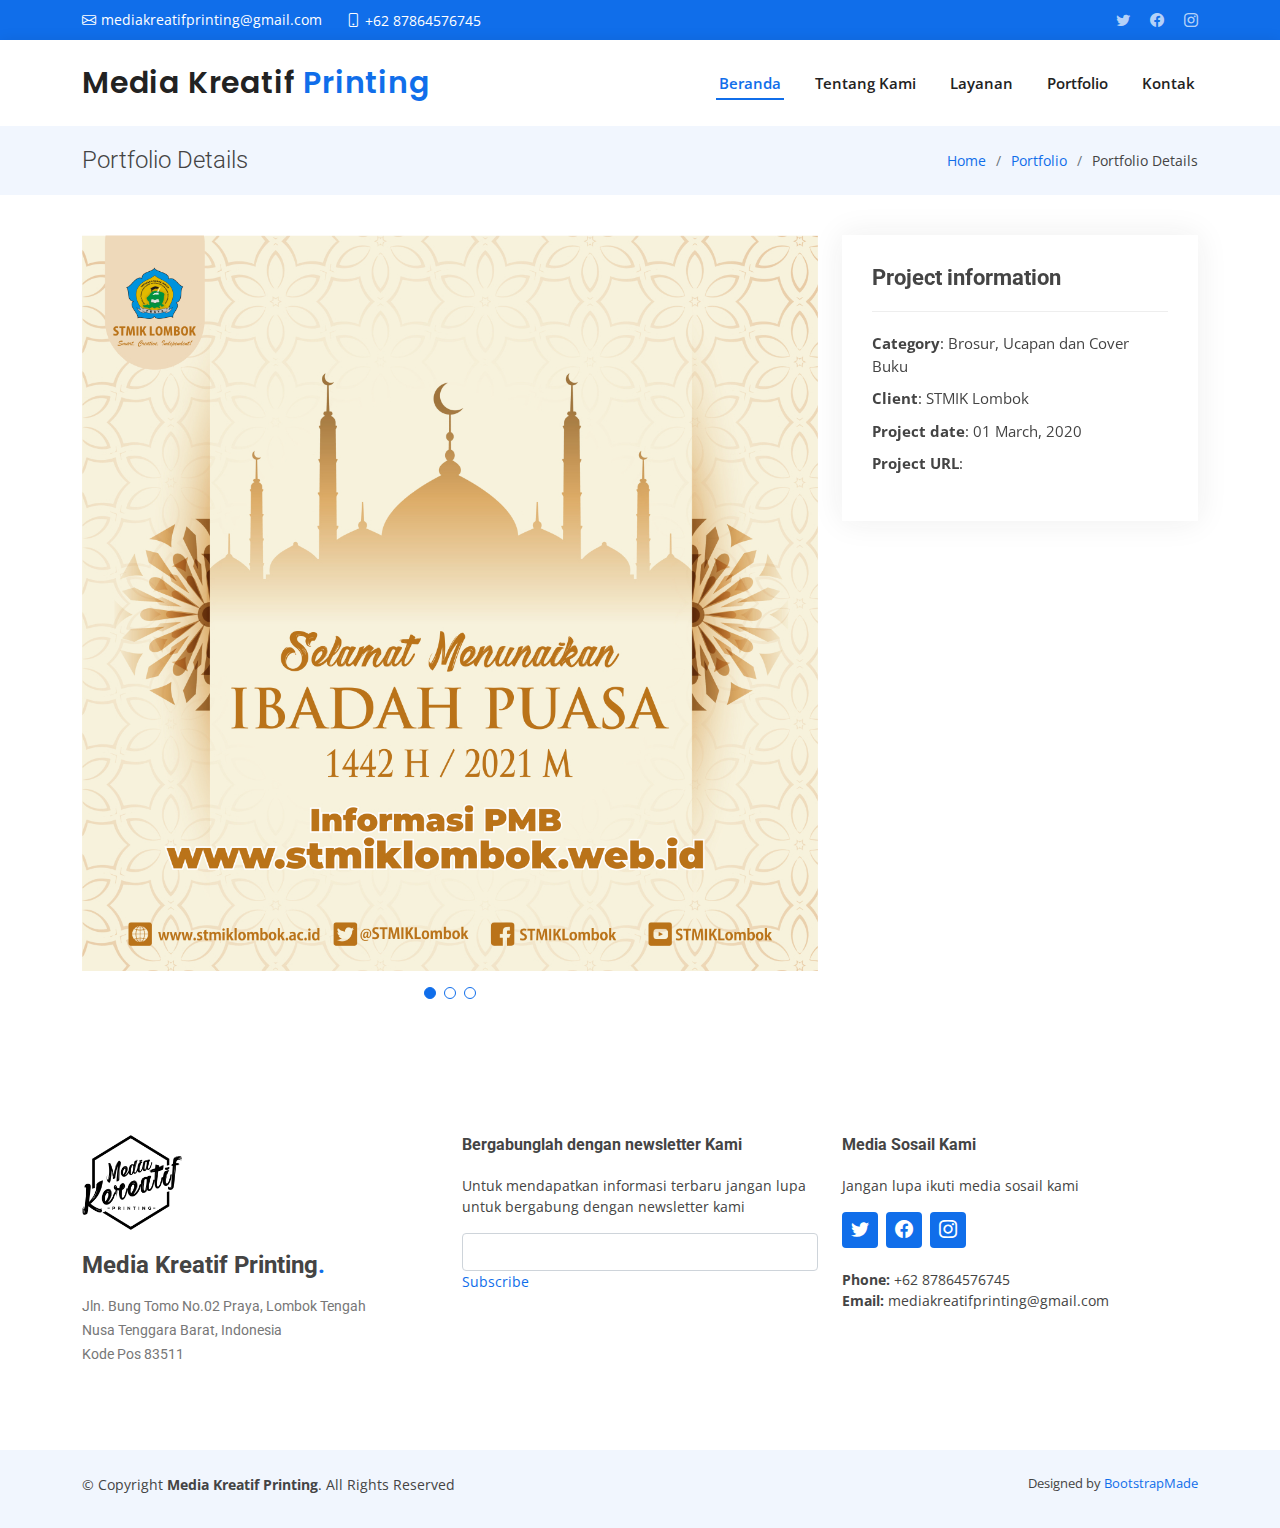
<file: portfolio-details.html>
<!DOCTYPE html>
<html lang="en">

<head>
  <meta charset="utf-8">
  <meta content="width=device-width, initial-scale=1.0" name="viewport">

  <title>Media Kreatif Printing</title>
  <meta content="" name="description">
  <meta content="" name="keywords">

  <!-- Favicons -->
  <link href="assets/img/favicon.png" rel="icon">
  <link href="assets/img/apple-touch-icon.png" rel="apple-touch-icon">

  <!-- Google Fonts -->
  <link href="https://fonts.googleapis.com/css?family=Open+Sans:300,300i,400,400i,600,600i,700,700i|Roboto:300,300i,400,400i,500,500i,600,600i,700,700i|Poppins:300,300i,400,400i,500,500i,600,600i,700,700i" rel="stylesheet">

  <!-- Vendor CSS Files -->
  <link href="assets/vendor/aos/aos.css" rel="stylesheet">
  <link href="assets/vendor/bootstrap/css/bootstrap.min.css" rel="stylesheet">
  <link href="assets/vendor/bootstrap-icons/bootstrap-icons.css" rel="stylesheet">
  <link href="assets/vendor/boxicons/css/boxicons.min.css" rel="stylesheet">
  <link href="assets/vendor/glightbox/css/glightbox.min.css" rel="stylesheet">
  <link href="assets/vendor/swiper/swiper-bundle.min.css" rel="stylesheet">

  <!-- Template Main CSS File -->
  <link href="assets/css/style.css" rel="stylesheet">

  <!-- =======================================================
  * Template Name: BizLand - v3.7.0
  * Template URL: https://bootstrapmade.com/bizland-bootstrap-business-template/
  * Author: BootstrapMade.com
  * License: https://bootstrapmade.com/license/
  ======================================================== -->
</head>

<body>

  <!-- ======= Top Bar ======= -->
  <section id="topbar" class="d-flex align-items-center">
    <div class="container d-flex justify-content-center justify-content-md-between">
      <div class="contact-info d-flex align-items-center">
        <i class="bi bi-envelope d-flex align-items-center"><a href="mailto:mediakreatifprinting@gmail.com">mediakreatifprinting@gmail.com</a></i>
        <i class="bi bi-phone d-flex align-items-center ms-4"><span>+62 87864576745</span></i>
      </div>
      <div class="social-links d-none d-md-flex align-items-center">
        <a href="https://twitter.com/mediakreatif4" class="twitter" target="_blank"><i class="bi bi-twitter"></i></a>
        <a href="https://www.facebook.com/Media-Kreatif-Printing-100524826062111" target="_blank"><i class="bi bi-facebook"></i></a>
        <a href="https://www.instagram.com/mediakreatifprinting/" class="instagram" target="_blank"><i class="bi bi-instagram"></i></a>
      </div>
    </div>
  </section>

  <!-- ======= Header ======= -->
  <header id="header" class="d-flex align-items-center">
    <div class="container d-flex align-items-center justify-content-between">

      <h1 class="logo"><a href="index.html">Media Kreatif <span>Printing</span></a></h1>
      <!-- Uncomment below if you prefer to use an image logo -->
      <!-- <a href="index.html" class="logo"><img src="assets/img/logo.png" alt=""></a> -->

      <nav id="navbar" class="navbar">
        <ul>
          <li><a class="nav-link scrollto active" href="#hero">Beranda</a></li>
          <li><a class="nav-link scrollto" href="#about">Tentang Kami</a></li>
          <li><a class="nav-link scrollto" href="#services">Layanan</a></li>
          <li><a class="nav-link scrollto " href="#portfolio">Portfolio</a></li>
          <!-- <li><a class="nav-link scrollto" href="#team">Team</a></li> -->
<!--           <li class="dropdown"><a href="#"><span>Drop Down</span> <i class="bi bi-chevron-down"></i></a>
            <ul>
              <li><a href="#">Drop Down 1</a></li>
              <li class="dropdown"><a href="#"><span>Deep Drop Down</span> <i class="bi bi-chevron-right"></i></a>
                <ul>
                  <li><a href="#">Deep Drop Down 1</a></li>
                  <li><a href="#">Deep Drop Down 2</a></li>
                  <li><a href="#">Deep Drop Down 3</a></li>
                  <li><a href="#">Deep Drop Down 4</a></li>
                  <li><a href="#">Deep Drop Down 5</a></li>
                </ul>
              </li>
              <li><a href="#">Drop Down 2</a></li>
              <li><a href="#">Drop Down 3</a></li>
              <li><a href="#">Drop Down 4</a></li>
            </ul>
          </li> -->
          <li><a class="nav-link scrollto" href="#contact">Kontak</a></li>
        </ul>
        <i class="bi bi-list mobile-nav-toggle"></i>
      </nav><!-- .navbar -->

    </div>
  </header><!-- End Header -->

  <main id="main" data-aos="fade-up">

    <!-- ======= Breadcrumbs Section ======= -->
    <section class="breadcrumbs">
      <div class="container">

        <div class="d-flex justify-content-between align-items-center">
          <h2>Portfolio Details</h2>
          <ol>
            <li><a href="index.html">Home</a></li>
            <li><a href="portfolio.html">Portfolio</a></li>
            <li>Portfolio Details</li>
          </ol>
        </div>

      </div>
    </section><!-- Breadcrumbs Section -->

    <!-- ======= Portfolio Details Section ======= -->
    <section id="portfolio-details" class="portfolio-details">
      <div class="container">

        <div class="row gy-4">

          <div class="col-lg-8">
            <div class="portfolio-details-slider swiper">
              <div class="swiper-wrapper align-items-center">

                <div class="swiper-slide">
                  <img src="assets/img/portfolio/portfolio-details-1.jpg" alt="">
                </div>

                <div class="swiper-slide">
                  <img src="assets/img/portfolio/portfolio-details-2.jpg" alt="">
                </div>

                <div class="swiper-slide">
                  <img src="assets/img/portfolio/portfolio-details-3.jpg" alt="">
                </div>

              </div>
              <div class="swiper-pagination"></div>
            </div>
          </div>

          <div class="col-lg-4">
            <div class="portfolio-info">
              <h3>Project information</h3>
              <ul>
                <li><strong>Category</strong>: Brosur, Ucapan dan Cover Buku</li>
                <li><strong>Client</strong>: STMIK Lombok</li>
                <li><strong>Project date</strong>: 01 March, 2020</li>
                <li><strong>Project URL</strong>: <a href="#"></a></li>
              </ul>
            </div>
          </div>

        </div>

      </div>
    </section><!-- End Portfolio Details Section -->

  </main><!-- End #main -->

 <!-- ======= Footer ======= -->
  <footer id="footer">

<!--     <div class="footer-newsletter">
      <div class="container">
        <div class="row justify-content-center">
          <div class="col-lg-6">
            <h4>Join Our Newsletter</h4>
            <p>Tamen quem nulla quae legam multos aute sint culpa legam noster magna</p>
            <form action="" method="post">
              <input type="email" name="email"><input type="submit" value="Subscribe">
            </form>
          </div>
        </div>
      </div>
    </div> -->

    <div class="footer-top">
      <div class="container">
        <div class="row">
          <div class="col-lg-4 col-md-6 footer-contact">
            <div><img src="assets/img/logomkp.png" width="100"></div><br>
            <h3>Media Kreatif Printing<span>.</span></h3>
            <p>
              Jln. Bung Tomo No.02 Praya, Lombok Tengah <br>
              Nusa Tenggara Barat, Indonesia <br>
              Kode Pos 83511<br><br>
            </p>
          </div>
          <div class="col-lg-4 col-md-6 footer-links">
            <h4>Bergabunglah dengan newsletter Kami</h4>
            <p>Untuk mendapatkan informasi terbaru jangan lupa untuk bergabung dengan newsletter kami</p>
            <form action="" method="post">
              <input type="email" name="email" class="form-control">
              <!-- <input type="submit" value="Subscribe"> -->
              <a href="">Subscribe</a>
            </form>
          </div>
          <div class="col-lg-4 col-md-6 footer-links">
            <h4>Media Sosail Kami</h4>
            <p>Jangan lupa ikuti media sosail kami</p>
            <div class="social-links mt-3">
                <a href="https://twitter.com/mediakreatif4" class="twitter" target="_blank"><i class="bi bi-twitter"></i></a>
                <a href="https://www.facebook.com/Media-Kreatif-Printing-100524826062111" target="_blank"><i class="bi bi-facebook"></i></a>
                <a href="https://www.instagram.com/mediakreatifprinting/" class="instagram" target="_blank"><i class="bi bi-instagram"></i></a>
            </div>
            <br>
              <strong>Phone:</strong> +62 87864576745<br>
              <strong>Email:</strong> mediakreatifprinting@gmail.com<br>
          </div>

        </div>
      </div>
    </div>

    <div class="container py-4">
      <div class="copyright">
        &copy; Copyright <strong><span>Media Kreatif Printing</span></strong>. All Rights Reserved
      </div>
      <div class="credits">
        <!-- All the links in the footer should remain intact. -->
        <!-- You can delete the links only if you purchased the pro version. -->
        <!-- Licensing information: https://bootstrapmade.com/license/ -->
        <!-- Purchase the pro version with working PHP/AJAX contact form: https://bootstrapmade.com/bizland-bootstrap-business-template/ -->
        Designed by <a href="https://bootstrapmade.com/">BootstrapMade</a>
      </div>
    </div>
  </footer><!-- End Footer -->

  <div id="preloader"></div>
  <a href="#" class="back-to-top d-flex align-items-center justify-content-center"><i class="bi bi-arrow-up-short"></i></a>

  <!-- Vendor JS Files -->
  <script src="assets/vendor/purecounter/purecounter.js"></script>
  <script src="assets/vendor/aos/aos.js"></script>
  <script src="assets/vendor/bootstrap/js/bootstrap.bundle.min.js"></script>
  <script src="assets/vendor/glightbox/js/glightbox.min.js"></script>
  <script src="assets/vendor/isotope-layout/isotope.pkgd.min.js"></script>
  <script src="assets/vendor/swiper/swiper-bundle.min.js"></script>
  <script src="assets/vendor/waypoints/noframework.waypoints.js"></script>
  <script src="assets/vendor/php-email-form/validate.js"></script>

  <!-- Template Main JS File -->
  <script src="assets/js/main.js"></script>

</body>

</html>
</file>
<file: assets/css/style.css>
/**
* Template Name: BizLand - v3.7.0
* Template URL: https://bootstrapmade.com/bizland-bootstrap-business-template/
* Author: BootstrapMade.com
* License: https://bootstrapmade.com/license/
*/

/*--------------------------------------------------------------
# General
--------------------------------------------------------------*/
body {
  font-family: "Open Sans", sans-serif;
  color: #444444;
}

a {
  color: #106eea;
  text-decoration: none;
}

a:hover {
  color: #3b8af2;
  text-decoration: none;
}

h1, h2, h3, h4, h5, h6 {
  font-family: "Roboto", sans-serif;
}

/*--------------------------------------------------------------
# Preloader
--------------------------------------------------------------*/
#preloader {
  position: fixed;
  top: 0;
  left: 0;
  right: 0;
  bottom: 0;
  z-index: 9999;
  overflow: hidden;
  background: #fff;
}

#preloader:before {
  content: "";
  position: fixed;
  top: calc(50% - 30px);
  left: calc(50% - 30px);
  border: 6px solid #106eea;
  border-top-color: #e2eefd;
  border-radius: 50%;
  width: 60px;
  height: 60px;
  -webkit-animation: animate-preloader 1s linear infinite;
  animation: animate-preloader 1s linear infinite;
}

@-webkit-keyframes animate-preloader {
  0% {
    transform: rotate(0deg);
  }
  100% {
    transform: rotate(360deg);
  }
}

@keyframes animate-preloader {
  0% {
    transform: rotate(0deg);
  }
  100% {
    transform: rotate(360deg);
  }
}
/*--------------------------------------------------------------
# Back to top button
--------------------------------------------------------------*/
.back-to-top {
  position: fixed;
  visibility: hidden;
  opacity: 0;
  right: 15px;
  bottom: 15px;
  z-index: 996;
  background: #106eea;
  width: 40px;
  height: 40px;
  border-radius: 4px;
  transition: all 0.4s;
}
.back-to-top i {
  font-size: 28px;
  color: #fff;
  line-height: 0;
}
.back-to-top:hover {
  background: #3284f1;
  color: #fff;
}
.back-to-top.active {
  visibility: visible;
  opacity: 1;
}

/*--------------------------------------------------------------
# Disable aos animation delay on mobile devices
--------------------------------------------------------------*/
@media screen and (max-width: 768px) {
  [data-aos-delay] {
    transition-delay: 0 !important;
  }
}
/*--------------------------------------------------------------
# Top Bar
--------------------------------------------------------------*/
#topbar {
  background: #106eea;
  height: 40px;
  font-size: 14px;
  transition: all 0.5s;
  color: #fff;
  padding: 0;
}
#topbar .contact-info i {
  font-style: normal;
  color: #fff;
}
#topbar .contact-info i a, #topbar .contact-info i span {
  padding-left: 5px;
  color: #fff;
}
#topbar .contact-info i a {
  line-height: 0;
  transition: 0.3s;
  transition: 0.3s;
}
#topbar .contact-info i a:hover {
  color: #fff;
  text-decoration: underline;
}
#topbar .social-links a {
  color: rgba(255, 255, 255, 0.7);
  line-height: 0;
  transition: 0.3s;
  margin-left: 20px;
}
#topbar .social-links a:hover {
  color: white;
}

/*--------------------------------------------------------------
# Header
--------------------------------------------------------------*/
#header {
  background: #fff;
  transition: all 0.5s;
  z-index: 997;
  height: 86px;
  box-shadow: 0px 2px 15px rgba(0, 0, 0, 0.1);
}
#header.fixed-top {
  height: 70px;
}
#header .logo {
  font-size: 30px;
  margin: 0;
  padding: 0;
  line-height: 1;
  font-weight: 600;
  letter-spacing: 0.8px;
  font-family: "Poppins", sans-serif;
}
#header .logo a {
  color: #222222;
}
#header .logo a span {
  color: #106eea;
}
#header .logo img {
  max-height: 40px;
}

.scrolled-offset {
  margin-top: 70px;
}

/*--------------------------------------------------------------
# Navigation Menu
--------------------------------------------------------------*/
/**
* Desktop Navigation 
*/
.navbar {
  padding: 0;
}
.navbar ul {
  margin: 0;
  padding: 0;
  display: flex;
  list-style: none;
  align-items: center;
}
.navbar li {
  position: relative;
}
.navbar > ul > li {
  white-space: nowrap;
  padding: 10px 0 10px 28px;
}
.navbar a, .navbar a:focus {
  display: flex;
  align-items: center;
  justify-content: space-between;
  padding: 0 3px;
  font-size: 15px;
  font-weight: 600;
  color: #222222;
  white-space: nowrap;
  transition: 0.3s;
  position: relative;
}
.navbar a i, .navbar a:focus i {
  font-size: 12px;
  line-height: 0;
  margin-left: 5px;
}
.navbar > ul > li > a:before {
  content: "";
  position: absolute;
  width: 100%;
  height: 2px;
  bottom: -6px;
  left: 0;
  background-color: #106eea;
  visibility: hidden;
  width: 0px;
  transition: all 0.3s ease-in-out 0s;
}
.navbar a:hover:before, .navbar li:hover > a:before, .navbar .active:before {
  visibility: visible;
  width: 100%;
}
.navbar a:hover, .navbar .active, .navbar .active:focus, .navbar li:hover > a {
  color: #106eea;
}
.navbar .dropdown ul {
  display: block;
  position: absolute;
  left: 28px;
  top: calc(100% + 30px);
  margin: 0;
  padding: 10px 0;
  z-index: 99;
  opacity: 0;
  visibility: hidden;
  background: #fff;
  box-shadow: 0px 0px 30px rgba(127, 137, 161, 0.25);
  transition: 0.3s;
}
.navbar .dropdown ul li {
  min-width: 200px;
}
.navbar .dropdown ul a {
  padding: 10px 20px;
  font-weight: 400;
}
.navbar .dropdown ul a i {
  font-size: 12px;
}
.navbar .dropdown ul a:hover, .navbar .dropdown ul .active:hover, .navbar .dropdown ul li:hover > a {
  color: #106eea;
}
.navbar .dropdown:hover > ul {
  opacity: 1;
  top: 100%;
  visibility: visible;
}
.navbar .dropdown .dropdown ul {
  top: 0;
  left: calc(100% - 30px);
  visibility: hidden;
}
.navbar .dropdown .dropdown:hover > ul {
  opacity: 1;
  top: 0;
  left: 100%;
  visibility: visible;
}
@media (max-width: 1366px) {
  .navbar .dropdown .dropdown ul {
    left: -90%;
  }
  .navbar .dropdown .dropdown:hover > ul {
    left: -100%;
  }
}

/**
* Mobile Navigation 
*/
.mobile-nav-toggle {
  color: #222222;
  font-size: 28px;
  cursor: pointer;
  display: none;
  line-height: 0;
  transition: 0.5s;
}
.mobile-nav-toggle.bi-x {
  color: #fff;
}

@media (max-width: 991px) {
  .mobile-nav-toggle {
    display: block;
  }

  .navbar ul {
    display: none;
  }
}
.navbar-mobile {
  position: fixed;
  overflow: hidden;
  top: 0;
  right: 0;
  left: 0;
  bottom: 0;
  background: rgba(9, 9, 9, 0.9);
  transition: 0.3s;
  z-index: 999;
}
.navbar-mobile .mobile-nav-toggle {
  position: absolute;
  top: 15px;
  right: 15px;
}
.navbar-mobile ul {
  display: block;
  position: absolute;
  top: 55px;
  right: 15px;
  bottom: 15px;
  left: 15px;
  padding: 10px 0;
  background-color: #fff;
  overflow-y: auto;
  transition: 0.3s;
}
.navbar-mobile a, .navbar-mobile a:focus {
  padding: 10px 20px;
  font-size: 15px;
  color: #222222;
}
.navbar-mobile > ul > li {
  padding: 0;
}
.navbar-mobile a:hover:before, .navbar-mobile li:hover > a:before, .navbar-mobile .active:before {
  visibility: hidden;
}
.navbar-mobile a:hover, .navbar-mobile .active, .navbar-mobile li:hover > a {
  color: #106eea;
}
.navbar-mobile .getstarted, .navbar-mobile .getstarted:focus {
  margin: 15px;
}
.navbar-mobile .dropdown ul {
  position: static;
  display: none;
  margin: 10px 20px;
  padding: 10px 0;
  z-index: 99;
  opacity: 1;
  visibility: visible;
  background: #fff;
  box-shadow: 0px 0px 30px rgba(127, 137, 161, 0.25);
}
.navbar-mobile .dropdown ul li {
  min-width: 200px;
}
.navbar-mobile .dropdown ul a {
  padding: 10px 20px;
}
.navbar-mobile .dropdown ul a i {
  font-size: 12px;
}
.navbar-mobile .dropdown ul a:hover, .navbar-mobile .dropdown ul .active:hover, .navbar-mobile .dropdown ul li:hover > a {
  color: #106eea;
}
.navbar-mobile .dropdown > .dropdown-active {
  display: block;
}

/*--------------------------------------------------------------
# Hero Section
--------------------------------------------------------------*/
#hero {
  width: 100%;
  height: 75vh;
  background: url("../img/hero-bg.jpg") top left;
  background-size: cover;
  position: relative;
}
#hero:before {
  content: "";
  background: rgba(255, 255, 255, 0.6);
  position: absolute;
  bottom: 0;
  top: 0;
  left: 0;
  right: 0;
}
#hero .container {
  position: relative;
}
#hero h1 {
  margin: 0;
  font-size: 48px;
  font-weight: 700;
  line-height: 56px;
  color: #222222;
  font-family: "Poppins", sans-serif;
}
#hero h1 span {
  color: #106eea;
}
#hero h2 {
  color: #555555;
  margin: 5px 0 30px 0;
  font-size: 24px;
  font-weight: 400;
}
#hero .btn-get-started {
  font-family: "Roboto", sans-serif;
  text-transform: uppercase;
  font-weight: 500;
  font-size: 14px;
  letter-spacing: 1px;
  display: inline-block;
  padding: 10px 28px;
  border-radius: 4px;
  transition: 0.5s;
  color: #fff;
  background: #106eea;
}
#hero .btn-get-started:hover {
  background: #247cf0;
}
#hero .btn-watch-video {
  font-size: 16px;
  transition: 0.5s;
  margin-left: 25px;
  color: #222222;
  font-weight: 600;
  display: flex;
  align-items: center;
}
#hero .btn-watch-video i {
  color: #106eea;
  font-size: 32px;
  transition: 0.3s;
  line-height: 0;
  margin-right: 8px;
}
#hero .btn-watch-video:hover {
  color: #106eea;
}
#hero .btn-watch-video:hover i {
  color: #3b8af2;
}
@media (min-width: 1024px) {
  #hero {
    background-attachment: fixed;
  }
}
@media (max-width: 768px) {
  #hero {
    height: 100vh;
  }
  #hero h1 {
    font-size: 28px;
    line-height: 36px;
  }
  #hero h2 {
    font-size: 18px;
    line-height: 24px;
    margin-bottom: 30px;
  }
  #hero .btn-get-started, #hero .btn-watch-video {
    font-size: 13px;
  }
}
@media (max-height: 500px) {
  #hero {
    height: 120vh;
  }
}

/*--------------------------------------------------------------
# Sections General
--------------------------------------------------------------*/
section {
  padding: 60px 0;
  overflow: hidden;
}

.section-bg {
  background-color: #f6f9fe;
}

.section-title {
  text-align: center;
  padding-bottom: 30px;
}
.section-title h2 {
  font-size: 13px;
  letter-spacing: 1px;
  font-weight: 700;
  padding: 8px 20px;
  margin: 0;
  background: #e7f1fd;
  color: #106eea;
  display: inline-block;
  text-transform: uppercase;
  border-radius: 50px;
}
.section-title h3 {
  margin: 15px 0 0 0;
  font-size: 32px;
  font-weight: 700;
}
.section-title h3 span {
  color: #106eea;
}
.section-title p {
  margin: 15px auto 0 auto;
  font-weight: 600;
}
@media (min-width: 1024px) {
  .section-title p {
    width: 50%;
  }
}

/*--------------------------------------------------------------
# Breadcrumbs
--------------------------------------------------------------*/
.breadcrumbs {
  padding: 20px 0;
  background-color: #f1f6fe;
  min-height: 40px;
}
.breadcrumbs h2 {
  font-size: 24px;
  font-weight: 300;
  margin: 0;
}
@media (max-width: 992px) {
  .breadcrumbs h2 {
    margin: 0 0 10px 0;
  }
}
.breadcrumbs ol {
  display: flex;
  flex-wrap: wrap;
  list-style: none;
  padding: 0;
  margin: 0;
  font-size: 14px;
}
.breadcrumbs ol li + li {
  padding-left: 10px;
}
.breadcrumbs ol li + li::before {
  display: inline-block;
  padding-right: 10px;
  color: #6c757d;
  content: "/";
}
@media (max-width: 768px) {
  .breadcrumbs .d-flex {
    display: block !important;
  }
  .breadcrumbs ol {
    display: block;
  }
  .breadcrumbs ol li {
    display: inline-block;
  }
}

/*--------------------------------------------------------------
# Featured Services
--------------------------------------------------------------*/
.featured-services .icon-box {
  padding: 30px;
  position: relative;
  overflow: hidden;
  background: #fff;
  box-shadow: 0 0 29px 0 rgba(68, 88, 144, 0.12);
  transition: all 0.3s ease-in-out;
  border-radius: 8px;
  z-index: 1;
}
.featured-services .icon-box::before {
  content: "";
  position: absolute;
  background: #cbe0fb;
  right: 0;
  left: 0;
  bottom: 0;
  top: 100%;
  transition: all 0.3s;
  z-index: -1;
}
.featured-services .icon-box:hover::before {
  background: #106eea;
  top: 0;
  border-radius: 0px;
}
.featured-services .icon {
  margin-bottom: 15px;
}
.featured-services .icon i {
  font-size: 48px;
  line-height: 1;
  color: #106eea;
  transition: all 0.3s ease-in-out;
}
.featured-services .title {
  font-weight: 700;
  margin-bottom: 15px;
  font-size: 18px;
}
.featured-services .title a {
  color: #111;
}
.featured-services .description {
  font-size: 15px;
  line-height: 28px;
  margin-bottom: 0;
}
.featured-services .icon-box:hover .title a, .featured-services .icon-box:hover .description {
  color: #fff;
}
.featured-services .icon-box:hover .icon i {
  color: #fff;
}

/*--------------------------------------------------------------
# About
--------------------------------------------------------------*/
.about .content h3 {
  font-weight: 600;
  font-size: 26px;
}
.about .content ul {
  list-style: none;
  padding: 0;
}
.about .content ul li {
  display: flex;
  align-items: flex-start;
  margin-bottom: 35px;
}
.about .content ul li:first-child {
  margin-top: 35px;
}
.about .content ul i {
  background: #fff;
  box-shadow: 0px 6px 15px rgba(16, 110, 234, 0.12);
  font-size: 24px;
  padding: 20px;
  margin-right: 15px;
  color: #106eea;
  border-radius: 50px;
}
.about .content ul h5 {
  font-size: 18px;
  color: #555555;
}
.about .content ul p {
  font-size: 15px;
}
.about .content p:last-child {
  margin-bottom: 0;
}

/*--------------------------------------------------------------
# Skills
--------------------------------------------------------------*/
.skills .progress {
  height: 60px;
  display: block;
  background: none;
  border-radius: 0;
}
.skills .progress .skill {
  padding: 0;
  margin: 0 0 6px 0;
  text-transform: uppercase;
  display: block;
  font-weight: 600;
  font-family: "Poppins", sans-serif;
  color: #222222;
}
.skills .progress .skill .val {
  float: right;
  font-style: normal;
}
.skills .progress-bar-wrap {
  background: #e2eefd;
  height: 10px;
}
.skills .progress-bar {
  width: 1px;
  height: 10px;
  transition: 0.9s;
  background-color: #106eea;
}

/*--------------------------------------------------------------
# Counts
--------------------------------------------------------------*/
.counts {
  padding: 70px 0 60px;
}
.counts .count-box {
  padding: 30px 30px 25px 30px;
  width: 100%;
  position: relative;
  text-align: center;
  background: #f1f6fe;
}
.counts .count-box i {
  position: absolute;
  top: -28px;
  left: 50%;
  transform: translateX(-50%);
  font-size: 24px;
  background: #106eea;
  color: #fff;
  width: 56px;
  height: 56px;
  line-height: 0;
  border-radius: 50px;
  border: 5px solid #fff;
  display: inline-flex;
  align-items: center;
  justify-content: center;
}
.counts .count-box span {
  font-size: 36px;
  display: block;
  font-weight: 600;
  color: #062b5b;
}
.counts .count-box p {
  padding: 0;
  margin: 0;
  font-family: "Roboto", sans-serif;
  font-size: 14px;
}

/*--------------------------------------------------------------
# Clients
--------------------------------------------------------------*/
.clients {
  padding: 15px 0;
  text-align: center;
}
.clients img {
  max-width: 45%;
  transition: all 0.4s ease-in-out;
  display: inline-block;
  padding: 15px 0;
}
.clients img:hover {
  transform: scale(1.15);
}
@media (max-width: 768px) {
  .clients img {
    max-width: 40%;
  }
}

/*--------------------------------------------------------------
# Services
--------------------------------------------------------------*/
.services .icon-box {
  text-align: center;
  border: 1px solid #e2eefd;
  padding: 80px 20px;
  transition: all ease-in-out 0.3s;
  background: #fff;
}
.services .icon-box .icon {
  margin: 0 auto;
  width: 64px;
  height: 64px;
  background: #f1f6fe;
  border-radius: 4px;
  border: 1px solid #deebfd;
  display: flex;
  align-items: center;
  justify-content: center;
  margin-bottom: 20px;
  transition: ease-in-out 0.3s;
}
.services .icon-box .icon i {
  color: #3b8af2;
  font-size: 28px;
  transition: ease-in-out 0.3s;
}
.services .icon-box h4 {
  font-weight: 700;
  margin-bottom: 15px;
  font-size: 24px;
}
.services .icon-box h4 a {
  color: #222222;
  transition: ease-in-out 0.3s;
}
.services .icon-box p {
  line-height: 24px;
  font-size: 14px;
  margin-bottom: 0;
}
.services .icon-box:hover {
  border-color: #fff;
  box-shadow: 0px 0 25px 0 rgba(16, 110, 234, 0.1);
}
.services .icon-box:hover h4 a, .services .icon-box:hover .icon i {
  color: #106eea;
}
.services .icon-box:hover .icon {
  border-color: #106eea;
}

/*--------------------------------------------------------------
# Testimonials
--------------------------------------------------------------*/
.testimonials {
  padding: 80px 0;
  background: url("../img/testimonials-bg.jpg") no-repeat;
  background-position: center center;
  background-size: cover;
  position: relative;
}
.testimonials::before {
  content: "";
  position: absolute;
  left: 0;
  right: 0;
  top: 0;
  bottom: 0;
  background: rgba(0, 0, 0, 0.7);
}
.testimonials .section-header {
  margin-bottom: 40px;
}
.testimonials .testimonials-carousel, .testimonials .testimonials-slider {
  overflow: hidden;
}
.testimonials .testimonial-item {
  text-align: center;
  color: #fff;
}
.testimonials .testimonial-item .testimonial-img {
  width: 100px;
  border-radius: 50%;
  border: 6px solid rgba(255, 255, 255, 0.15);
  margin: 0 auto;
}
.testimonials .testimonial-item h3 {
  font-size: 20px;
  font-weight: bold;
  margin: 10px 0 5px 0;
  color: #fff;
}
.testimonials .testimonial-item h4 {
  font-size: 14px;
  color: #ddd;
  margin: 0 0 15px 0;
}
.testimonials .testimonial-item .quote-icon-left, .testimonials .testimonial-item .quote-icon-right {
  color: rgba(255, 255, 255, 0.4);
  font-size: 26px;
}
.testimonials .testimonial-item .quote-icon-left {
  display: inline-block;
  left: -5px;
  position: relative;
}
.testimonials .testimonial-item .quote-icon-right {
  display: inline-block;
  right: -5px;
  position: relative;
  top: 10px;
}
.testimonials .testimonial-item p {
  font-style: italic;
  margin: 0 auto 15px auto;
  color: #eee;
}
.testimonials .swiper-pagination {
  margin-top: 20px;
  position: relative;
}
.testimonials .swiper-pagination .swiper-pagination-bullet {
  width: 12px;
  height: 12px;
  background-color: rgba(255, 255, 255, 0.5);
  opacity: 1;
}
.testimonials .swiper-pagination .swiper-pagination-bullet-active {
  background-color: #106eea;
}
@media (min-width: 992px) {
  .testimonials .testimonial-item p {
    width: 80%;
  }
}

/*--------------------------------------------------------------
# Portfolio
--------------------------------------------------------------*/
.portfolio #portfolio-flters {
  padding: 0;
  margin: 0 auto 15px auto;
  list-style: none;
  text-align: center;
  border-radius: 50px;
  padding: 2px 15px;
}
.portfolio #portfolio-flters li {
  cursor: pointer;
  display: inline-block;
  padding: 10px 15px 8px 15px;
  font-size: 16px;
  font-weight: 600;
  line-height: 1;
  text-transform: uppercase;
  color: #444444;
  margin-bottom: 5px;
  transition: all 0.3s ease-in-out;
}
.portfolio #portfolio-flters li:hover, .portfolio #portfolio-flters li.filter-active {
  color: #106eea;
}
.portfolio #portfolio-flters li:last-child {
  margin-right: 0;
}
.portfolio .portfolio-item {
  margin-bottom: 30px;
}
.portfolio .portfolio-item .portfolio-info {
  opacity: 0;
  position: absolute;
  left: 30px;
  right: 30px;
  bottom: 0;
  z-index: 3;
  transition: all ease-in-out 0.3s;
  background: rgba(255, 255, 255, 0.9);
  padding: 15px;
}
.portfolio .portfolio-item .portfolio-info h4 {
  font-size: 18px;
  color: #fff;
  font-weight: 600;
  color: #222222;
}
.portfolio .portfolio-item .portfolio-info p {
  color: #555555;
  font-size: 14px;
  margin-bottom: 0;
}
.portfolio .portfolio-item .portfolio-info .preview-link, .portfolio .portfolio-item .portfolio-info .details-link {
  position: absolute;
  right: 40px;
  font-size: 24px;
  top: calc(50% - 18px);
  color: #3c3c3c;
}
.portfolio .portfolio-item .portfolio-info .preview-link:hover, .portfolio .portfolio-item .portfolio-info .details-link:hover {
  color: #106eea;
}
.portfolio .portfolio-item .portfolio-info .details-link {
  right: 10px;
}
.portfolio .portfolio-item .portfolio-links {
  opacity: 0;
  left: 0;
  right: 0;
  text-align: center;
  z-index: 3;
  position: absolute;
  transition: all ease-in-out 0.3s;
}
.portfolio .portfolio-item .portfolio-links a {
  color: #fff;
  margin: 0 2px;
  font-size: 28px;
  display: inline-block;
  transition: 0.3s;
}
.portfolio .portfolio-item .portfolio-links a:hover {
  color: #6ba7f5;
}
.portfolio .portfolio-item:hover .portfolio-info {
  opacity: 1;
  bottom: 20px;
}

/*--------------------------------------------------------------
# Portfolio Details
--------------------------------------------------------------*/
.portfolio-details {
  padding-top: 40px;
}
.portfolio-details .portfolio-details-slider img {
  width: 100%;
}
.portfolio-details .portfolio-details-slider .swiper-pagination {
  margin-top: 20px;
  position: relative;
}
.portfolio-details .portfolio-details-slider .swiper-pagination .swiper-pagination-bullet {
  width: 12px;
  height: 12px;
  background-color: #fff;
  opacity: 1;
  border: 1px solid #106eea;
}
.portfolio-details .portfolio-details-slider .swiper-pagination .swiper-pagination-bullet-active {
  background-color: #106eea;
}
.portfolio-details .portfolio-info {
  padding: 30px;
  box-shadow: 0px 0 30px rgba(34, 34, 34, 0.08);
}
.portfolio-details .portfolio-info h3 {
  font-size: 22px;
  font-weight: 700;
  margin-bottom: 20px;
  padding-bottom: 20px;
  border-bottom: 1px solid #eee;
}
.portfolio-details .portfolio-info ul {
  list-style: none;
  padding: 0;
  font-size: 15px;
}
.portfolio-details .portfolio-info ul li + li {
  margin-top: 10px;
}
.portfolio-details .portfolio-description {
  padding-top: 30px;
}
.portfolio-details .portfolio-description h2 {
  font-size: 26px;
  font-weight: 700;
  margin-bottom: 20px;
}
.portfolio-details .portfolio-description p {
  padding: 0;
}

/*--------------------------------------------------------------
# Team
--------------------------------------------------------------*/
.team {
  padding: 60px 0;
}
.team .member {
  margin-bottom: 20px;
  overflow: hidden;
  border-radius: 4px;
  background: #fff;
  box-shadow: 0px 2px 15px rgba(16, 110, 234, 0.15);
}
.team .member .member-img {
  position: relative;
  overflow: hidden;
}
.team .member .social {
  position: absolute;
  left: 0;
  bottom: 30px;
  right: 0;
  opacity: 0;
  transition: ease-in-out 0.3s;
  text-align: center;
}
.team .member .social a {
  transition: color 0.3s;
  color: #222222;
  margin: 0 3px;
  padding-top: 7px;
  border-radius: 4px;
  width: 36px;
  height: 36px;
  background: rgba(16, 110, 234, 0.8);
  display: inline-block;
  transition: ease-in-out 0.3s;
  color: #fff;
}
.team .member .social a:hover {
  background: #3b8af2;
}
.team .member .social i {
  font-size: 18px;
}
.team .member .member-info {
  padding: 25px 15px;
}
.team .member .member-info h4 {
  font-weight: 700;
  margin-bottom: 5px;
  font-size: 18px;
  color: #222222;
}
.team .member .member-info span {
  display: block;
  font-size: 13px;
  font-weight: 400;
  color: #aaaaaa;
}
.team .member .member-info p {
  font-style: italic;
  font-size: 14px;
  line-height: 26px;
  color: #777777;
}
.team .member:hover .social {
  opacity: 1;
  bottom: 15px;
}

/*--------------------------------------------------------------
# Pricing
--------------------------------------------------------------*/
.pricing .box {
  padding: 20px;
  background: #fff;
  text-align: center;
  box-shadow: 0px 0px 4px rgba(0, 0, 0, 0.12);
  border-radius: 5px;
  position: relative;
  overflow: hidden;
}
.pricing .box h3 {
  font-weight: 400;
  margin: -20px -20px 20px -20px;
  padding: 20px 15px;
  font-size: 16px;
  font-weight: 600;
  color: #777777;
  background: #f8f8f8;
}
.pricing .box h4 {
  font-size: 36px;
  color: #106eea;
  font-weight: 600;
  font-family: "Poppins", sans-serif;
  margin-bottom: 20px;
}
.pricing .box h4 sup {
  font-size: 20px;
  top: -15px;
  left: -3px;
}
.pricing .box h4 span {
  color: #bababa;
  font-size: 16px;
  font-weight: 300;
}
.pricing .box ul {
  padding: 0;
  list-style: none;
  color: #444444;
  text-align: center;
  line-height: 20px;
  font-size: 14px;
}
.pricing .box ul li {
  padding-bottom: 16px;
}
.pricing .box ul i {
  color: #106eea;
  font-size: 18px;
  padding-right: 4px;
}
.pricing .box ul .na {
  color: #ccc;
  text-decoration: line-through;
}
.pricing .btn-wrap {
  margin: 20px -20px -20px -20px;
  padding: 20px 15px;
  background: #f8f8f8;
  text-align: center;
}
.pricing .btn-buy {
  background: #106eea;
  display: inline-block;
  padding: 8px 35px 10px 35px;
  border-radius: 4px;
  color: #fff;
  transition: none;
  font-size: 14px;
  font-weight: 400;
  font-family: "Roboto", sans-serif;
  font-weight: 600;
  transition: 0.3s;
}
.pricing .btn-buy:hover {
  background: #3b8af2;
}
.pricing .featured h3 {
  color: #fff;
  background: #106eea;
}
.pricing .advanced {
  width: 200px;
  position: absolute;
  top: 18px;
  right: -68px;
  transform: rotate(45deg);
  z-index: 1;
  font-size: 14px;
  padding: 1px 0 3px 0;
  background: #106eea;
  color: #fff;
}

/*--------------------------------------------------------------
# Frequently Asked Questions
--------------------------------------------------------------*/
.faq {
  padding: 60px 0;
}
.faq .faq-list {
  padding: 0;
  list-style: none;
}
.faq .faq-list li {
  border-bottom: 1px solid #d4e5fc;
  margin-bottom: 20px;
  padding-bottom: 20px;
}
.faq .faq-list .question {
  display: block;
  position: relative;
  font-family: #106eea;
  font-size: 18px;
  line-height: 24px;
  font-weight: 400;
  padding-left: 25px;
  cursor: pointer;
  color: #0d58ba;
  transition: 0.3s;
}
.faq .faq-list i {
  font-size: 16px;
  position: absolute;
  left: 0;
  top: -2px;
}
.faq .faq-list p {
  margin-bottom: 0;
  padding: 10px 0 0 25px;
}
.faq .faq-list .icon-show {
  display: none;
}
.faq .faq-list .collapsed {
  color: black;
}
.faq .faq-list .collapsed:hover {
  color: #106eea;
}
.faq .faq-list .collapsed .icon-show {
  display: inline-block;
  transition: 0.6s;
}
.faq .faq-list .collapsed .icon-close {
  display: none;
  transition: 0.6s;
}

/*--------------------------------------------------------------
# Contact
--------------------------------------------------------------*/
.contact .info-box {
  color: #444444;
  text-align: center;
  box-shadow: 0 0 30px rgba(214, 215, 216, 0.3);
  padding: 20px 0 30px 0;
}
.contact .info-box i {
  font-size: 32px;
  color: #106eea;
  border-radius: 50%;
  padding: 8px;
  border: 2px dotted #b3d1fa;
}
.contact .info-box h3 {
  font-size: 20px;
  color: #777777;
  font-weight: 700;
  margin: 10px 0;
}
.contact .info-box p {
  padding: 0;
  line-height: 24px;
  font-size: 14px;
  margin-bottom: 0;
}
.contact .php-email-form {
  box-shadow: 0 0 30px rgba(214, 215, 216, 0.4);
  padding: 30px;
}
.contact .php-email-form .error-message {
  display: none;
  color: #fff;
  background: #ed3c0d;
  text-align: left;
  padding: 15px;
  font-weight: 600;
}
.contact .php-email-form .error-message br + br {
  margin-top: 25px;
}
.contact .php-email-form .sent-message {
  display: none;
  color: #fff;
  background: #18d26e;
  text-align: center;
  padding: 15px;
  font-weight: 600;
}
.contact .php-email-form .loading {
  display: none;
  background: #fff;
  text-align: center;
  padding: 15px;
}
.contact .php-email-form .loading:before {
  content: "";
  display: inline-block;
  border-radius: 50%;
  width: 24px;
  height: 24px;
  margin: 0 10px -6px 0;
  border: 3px solid #18d26e;
  border-top-color: #eee;
  -webkit-animation: animate-loading 1s linear infinite;
  animation: animate-loading 1s linear infinite;
}
.contact .php-email-form .form-group {
  margin-bottom: 20px;
}
.contact .php-email-form input, .contact .php-email-form textarea {
  border-radius: 0;
  box-shadow: none;
  font-size: 14px;
}
.contact .php-email-form input:focus, .contact .php-email-form textarea:focus {
  border-color: #106eea;
}
.contact .php-email-form input {
  padding: 10px 15px;
}
.contact .php-email-form textarea {
  padding: 12px 15px;
}
.contact .php-email-form button[type=submit] {
  background: #106eea;
  border: 0;
  padding: 10px 30px;
  color: #fff;
  transition: 0.4s;
  border-radius: 4px;
}
.contact .php-email-form button[type=submit]:hover {
  background: #3b8af2;
}
@-webkit-keyframes animate-loading {
  0% {
    transform: rotate(0deg);
  }
  100% {
    transform: rotate(360deg);
  }
}
@keyframes animate-loading {
  0% {
    transform: rotate(0deg);
  }
  100% {
    transform: rotate(360deg);
  }
}

/*--------------------------------------------------------------
# Footer
--------------------------------------------------------------*/
#footer {
  background: #fff;
  padding: 0 0 30px 0;
  color: #444444;
  font-size: 14px;
  background: #f1f6fe;
}
#footer .footer-newsletter {
  padding: 50px 0;
  background: #f1f6fe;
  text-align: center;
  font-size: 15px;
}
#footer .footer-newsletter h4 {
  font-size: 24px;
  margin: 0 0 20px 0;
  padding: 0;
  line-height: 1;
  font-weight: 600;
}
#footer .footer-newsletter form {
  margin-top: 30px;
  background: #fff;
  padding: 6px 10px;
  position: relative;
  border-radius: 4px;
  box-shadow: 0px 2px 15px rgba(0, 0, 0, 0.06);
  text-align: left;
}
#footer .footer-newsletter form input[type=email] {
  border: 0;
  padding: 4px 8px;
  width: calc(100% - 100px);
}
#footer .footer-newsletter form input[type=submit] {
  position: absolute;
  top: 0;
  right: 0;
  bottom: 0;
  border: 0;
  background: none;
  font-size: 16px;
  padding: 0 20px;
  background: #106eea;
  color: #fff;
  transition: 0.3s;
  border-radius: 0 4px 4px 0;
  box-shadow: 0px 2px 15px rgba(0, 0, 0, 0.1);
}
#footer .footer-newsletter form input[type=submit]:hover {
  background: #0d58ba;
}
#footer .footer-top {
  padding: 60px 0 30px 0;
  background: #fff;
}
#footer .footer-top .footer-contact {
  margin-bottom: 30px;
}
#footer .footer-top .footer-contact h3 {
  font-size: 24px;
  margin: 0 0 15px 0;
  padding: 2px 0 2px 0;
  line-height: 1;
  font-weight: 700;
}
#footer .footer-top .footer-contact h3 span {
  color: #106eea;
}
#footer .footer-top .footer-contact p {
  font-size: 14px;
  line-height: 24px;
  margin-bottom: 0;
  font-family: "Roboto", sans-serif;
  color: #777777;
}
#footer .footer-top h4 {
  font-size: 16px;
  font-weight: bold;
  color: #444444;
  position: relative;
  padding-bottom: 12px;
}
#footer .footer-top .footer-links {
  margin-bottom: 30px;
}
#footer .footer-top .footer-links ul {
  list-style: none;
  padding: 0;
  margin: 0;
}
#footer .footer-top .footer-links ul i {
  padding-right: 2px;
  color: #106eea;
  font-size: 18px;
  line-height: 1;
}
#footer .footer-top .footer-links ul li {
  padding: 10px 0;
  display: flex;
  align-items: center;
}
#footer .footer-top .footer-links ul li:first-child {
  padding-top: 0;
}
#footer .footer-top .footer-links ul a {
  color: #777777;
  transition: 0.3s;
  display: inline-block;
  line-height: 1;
}
#footer .footer-top .footer-links ul a:hover {
  text-decoration: none;
  color: #106eea;
}
#footer .footer-top .social-links a {
  font-size: 18px;
  display: inline-block;
  background: #106eea;
  color: #fff;
  line-height: 1;
  padding: 8px 0;
  margin-right: 4px;
  border-radius: 4px;
  text-align: center;
  width: 36px;
  height: 36px;
  transition: 0.3s;
}
#footer .footer-top .social-links a:hover {
  background: #3b8af2;
  color: #fff;
  text-decoration: none;
}
#footer .copyright {
  text-align: center;
  float: left;
}
#footer .credits {
  float: right;
  text-align: center;
  font-size: 13px;
  color: #444444;
}
@media (max-width: 768px) {
  #footer .copyright, #footer .credits {
    float: none;
    text-align: center;
    padding: 2px 0;
  }
}

.btn-pesan {
    font-family: "Roboto", sans-serif;
    text-transform: uppercase;
    font-weight: 500;
    font-size: 14px;
    letter-spacing: 1px;
    display: inline-block;
    padding: 10px 28px;
    border-radius: 4px;
    transition: 0.5s;
    color: #fff;
    background: #106eea;
  }
</file>
